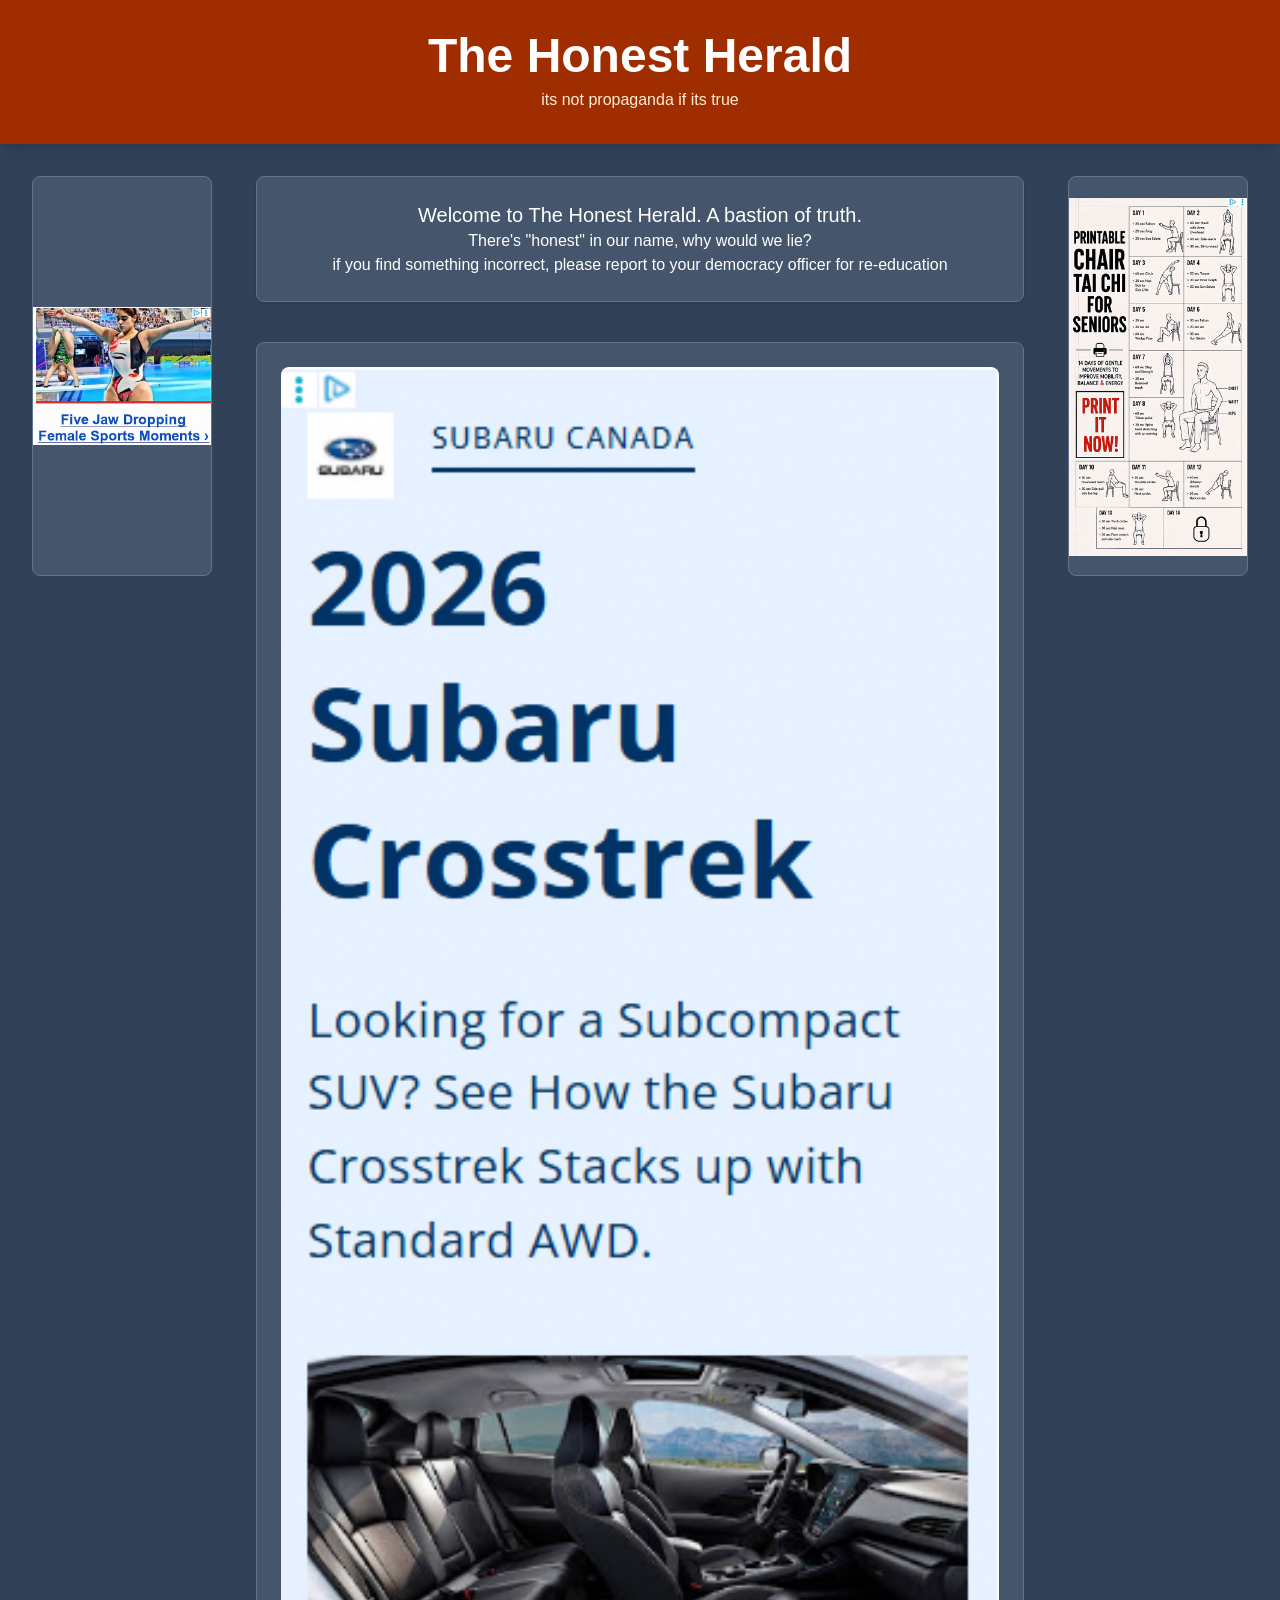
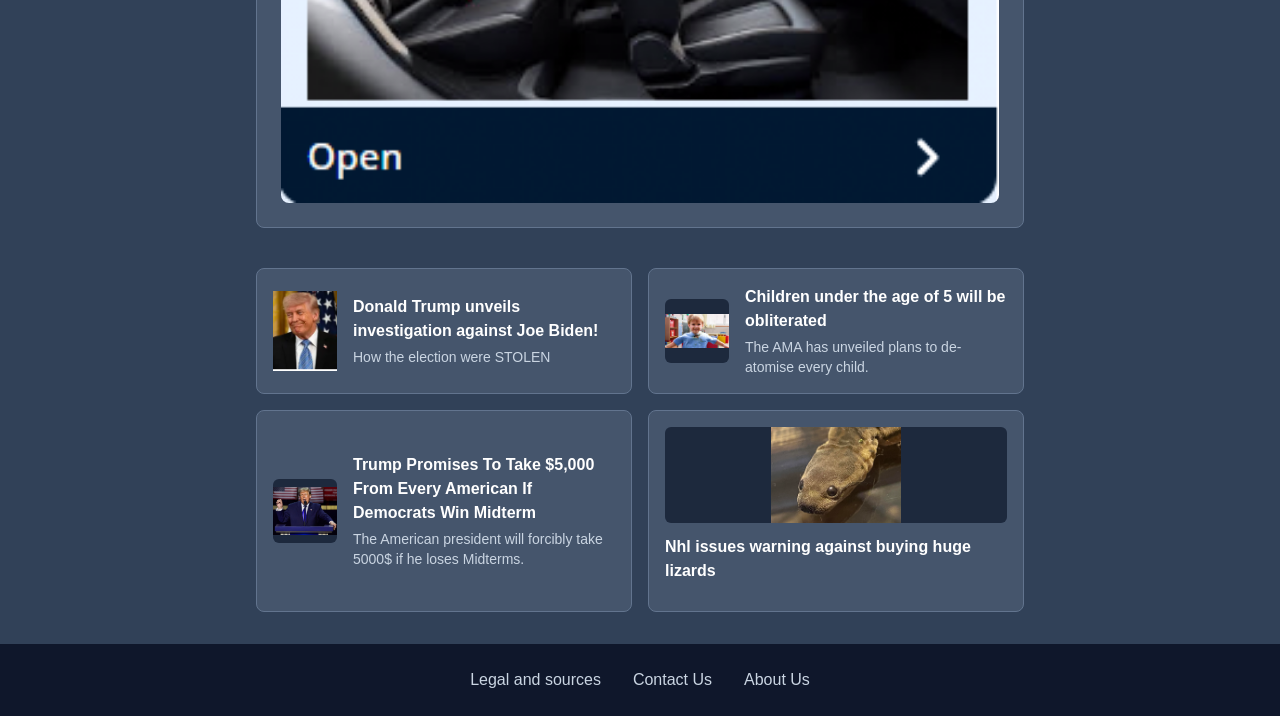
<file: index.html>
<!DOCTYPE html>
<html lang="en">

<head>
    <meta charset="UTF-8">
    <meta name="viewport" content="width=device-width, initial-scale=1.0">

    <title>The Honest Herald</title>
    <link href="css/output.css" rel="stylesheet">
    <script src="js/emailpopup.js"></script>
    <script src="js/adcycle.js" defer></script>
    <script src="js/datacollection.js"></script>
</head>

<body class="bg-slate-700 text-white min-h-screen">

    <div class="min-h-screen flex flex-col">

        <!-- ==================== head ==================== -->
        <header class="w-full bg-orange-800 py-8 px-4 shadow-lg">
            <div class="max-w-7xl mx-auto text-center">
                <h1 class="text-4xl sm:text-5xl font-bold">
                    The Honest Herald
                </h1>

                <p class="mt-2 text-orange-100 text-sm sm:text-base">
                    its not propaganda if its true
                </p>
            </div>
        </header>


        <!-- ==================== "main"==================== -->
        <main class="w-full max-w-7xl mx-auto flex-1 px-4 sm:px-6 lg:px-8 py-8">

            <div class="grid grid-cols-1 lg:grid-cols-[180px_minmax(0,1fr)_180px] gap-6">


                <!-- ==================== ad left ==================== -->
                <aside class="hidden lg:flex justify-center">

                                <div class="random-image w-full h-[400px] bg-slate-600 border border-slate-500 rounded-lg
                        flex items-center justify-center overflow-hidden">

                <img src="assets/ads/what.png"
                    alt="??????"
                    class="w-full h-full object-contain">

                                </div>

                </aside>


                <!-- ==================== center ==================== -->
                <section class="w-full max-w-3xl mx-auto">


                    <div class="bg-slate-600 border border-slate-500 rounded-lg
                                p-6 text-center shadow">

                        <p class="text-lg sm:text-xl">
                            Welcome to The Honest Herald. A bastion of truth.
                            <p>There's "honest" in our name, why would we lie?</p>
                            <p>if you find something incorrect, please report to your democracy officer for re-education</p>
                        </p>

                    </div>


                    <!-- big ad -->
                    <div class="mt-10 bg-slate-600 border border-slate-500 rounded-lg
                                min-h-[160px] p-6
                                flex items-center justify-center text-center">
                            <div class="w-full bg-slate-600 rounded-lg overflow-hidden">
                                <img src="assets/ads/car.png"
                                    alt="??????"
                                    class="w-full h-auto">
                            </div>
                    </div>


                    <!-- ==================== articles ==================== -->
                    <div class="grid grid-cols-1 sm:grid-cols-2 gap-4 mt-10">



                        <a href="/news1.html"
                           class="bg-slate-600 border border-slate-500 rounded-lg p-4
                                  flex items-center gap-4
                                  hover:bg-slate-500 transition">

                            <div class="w-16 h-16 shrink-0 bg-slate-800 rounded-md
                                        flex items-center justify-center">

                                <img src="assets/thumbnails/orange.png" alt="donald">
                            </div>

                            <div>
                                <h2 class="font-semibold">
                                    Donald Trump unveils investigation against Joe Biden! 
                                </h2>

                                <p class="text-sm text-slate-300 mt-1">
                                    How the election were STOLEN
                                </p>
                            </div>

                        </a>

                        <a href="news2.html"
                           class="bg-slate-600 border border-slate-500 rounded-lg p-4
                                  flex items-center gap-4
                                  hover:bg-slate-500 transition">

                            <div class="w-16 h-16 shrink-0 bg-slate-800 rounded-md
                                        flex items-center justify-center">
                                <img src="assets/thumbnails/obliteration.webp">

                            </div>

                            <div>
                                <h2 class="font-semibold">
                                    Children under the age of 5 will be obliterated
                                </h2>

                                <p class="text-sm text-slate-300 mt-1">
                                   The AMA has unveiled plans to de-atomise every child.
                                </p>
                            </div>

                        </a>



                        <a href="news3.html"
                           class="bg-slate-600 border border-slate-500 rounded-lg p-4
                                  flex items-center gap-4
                                  hover:bg-slate-500 transition">

                            <div class="w-16 h-16 shrink-0 bg-slate-800 rounded-md
                                        flex items-center justify-center">
                                <img src="assets/thumbnails/giveme.webp" alt="donald">

                            </div>

                            <div>
                                <h2 class="font-semibold">
                                    Trump Promises To Take $5,000 From Every American If Democrats Win Midterm
                                </h2>
                                    
                                <p class="text-sm text-slate-300 mt-1">
                                    The American president will forcibly take 5000$ if he loses Midterms.
                                </p>
                            </div>

                        </a>



                        <a href="news4.html"
                           class="bg-slate-600 border border-slate-500 rounded-lg p-4
                                  flex flex-col gap-3 hover:bg-slate-500 transition">
                            <div class="w-full h-24 bg-slate-800 rounded-md flex items-center justify-center overflow-hidden">
                                <img src="assets/thumbnails/lesnake.png" alt="" class="h-full object-cover">
                            </div>
                            <h4 class="font-semibold">Nhl issues warning against buying huge lizards</h4>
                            <p class="text-sm text-slate-300"></p>
                        </a>
                        </a>

                    </div>

                </section>


                <!-- ==================== ad right ==================== -->
                <aside class="hidden lg:flex justify-center">

                    <div class=" random-image w-full h-[400px] bg-slate-600 border border-slate-500 rounded-lg
            flex items-center justify-center overflow-hidden">

                        <img src="assets/ads/taichi.png"
                            alt="ad"
                            class="w-full h-full object-contain">

                    </div>
                </aside>

            </div>

        </main>


        <!-- ==================== bottom ==================== -->
        <footer class="w-full bg-slate-900 mt-auto">

            <div class="max-w-7xl mx-auto px-4 py-6">

                <nav class="flex flex-col sm:flex-row justify-center
                            items-center gap-4 sm:gap-8">

                    <a href="legal.html" class="text-slate-300 hover:text-white transition">
                        Legal and sources
                    </a>

                    <a href="contact.html" class="text-slate-300 hover:text-white transition">
                        Contact Us
                    </a>

                    <a href="aboutus.html" class="text-slate-300 hover:text-white transition">
                        About Us
                    </a>

                </nav>

            </div>

        </footer>

    </div>

</body>
</html>
</file>
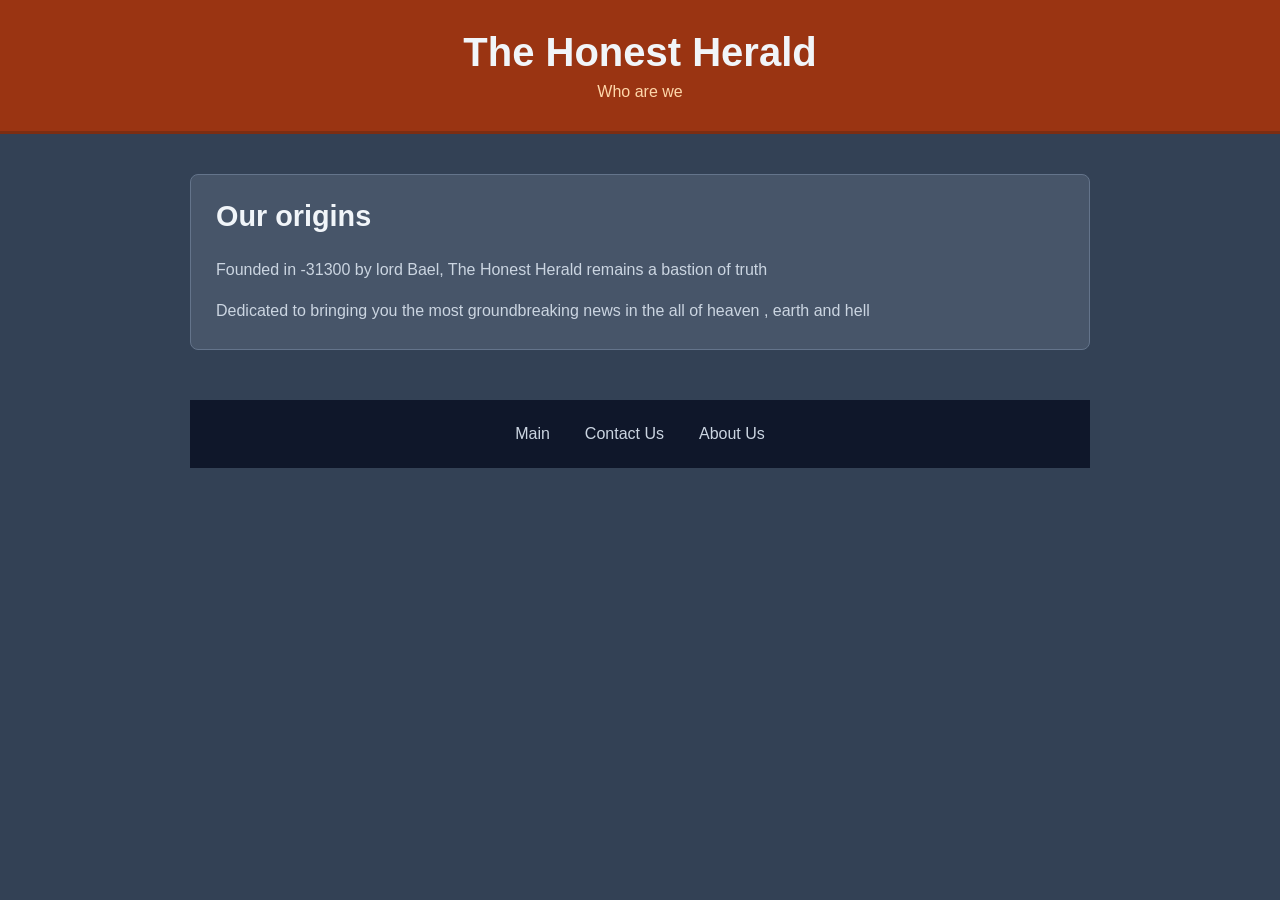
<file: aboutus.html>
<!DOCTYPE html>
<html lang="en">

<head>
    <meta charset="UTF-8">
    <meta name="viewport" content="width=device-width, initial-scale=1.0">

    <title>Sources</title>

    <link rel="stylesheet" href="css/style.css">
</head>

<body>

    <!-- Header -->
    <header class="header">
        <h1>The Honest Herald</h1>
        <p>Who are we</p>
    </header>


    <!-- Main content -->
    <main class="container">

        <section class="intro">
            <h2>Our origins</h2>

            <p>
                Founded in -31300 by lord Bael, The Honest Herald remains a bastion of truth 
            </p>
            <p>
               Dedicated to bringing you the most groundbreaking news in the all of heaven , earth and hell
            </p>
        </section>

    <!-- Footer -->
    <footer class="footer">

        <a href="index.html">Main</a>

        <a href="contact.html">Contact Us</a>

        <a href="aboutus.html">About Us</a>

    </footer>

</body>

</html>
</file>
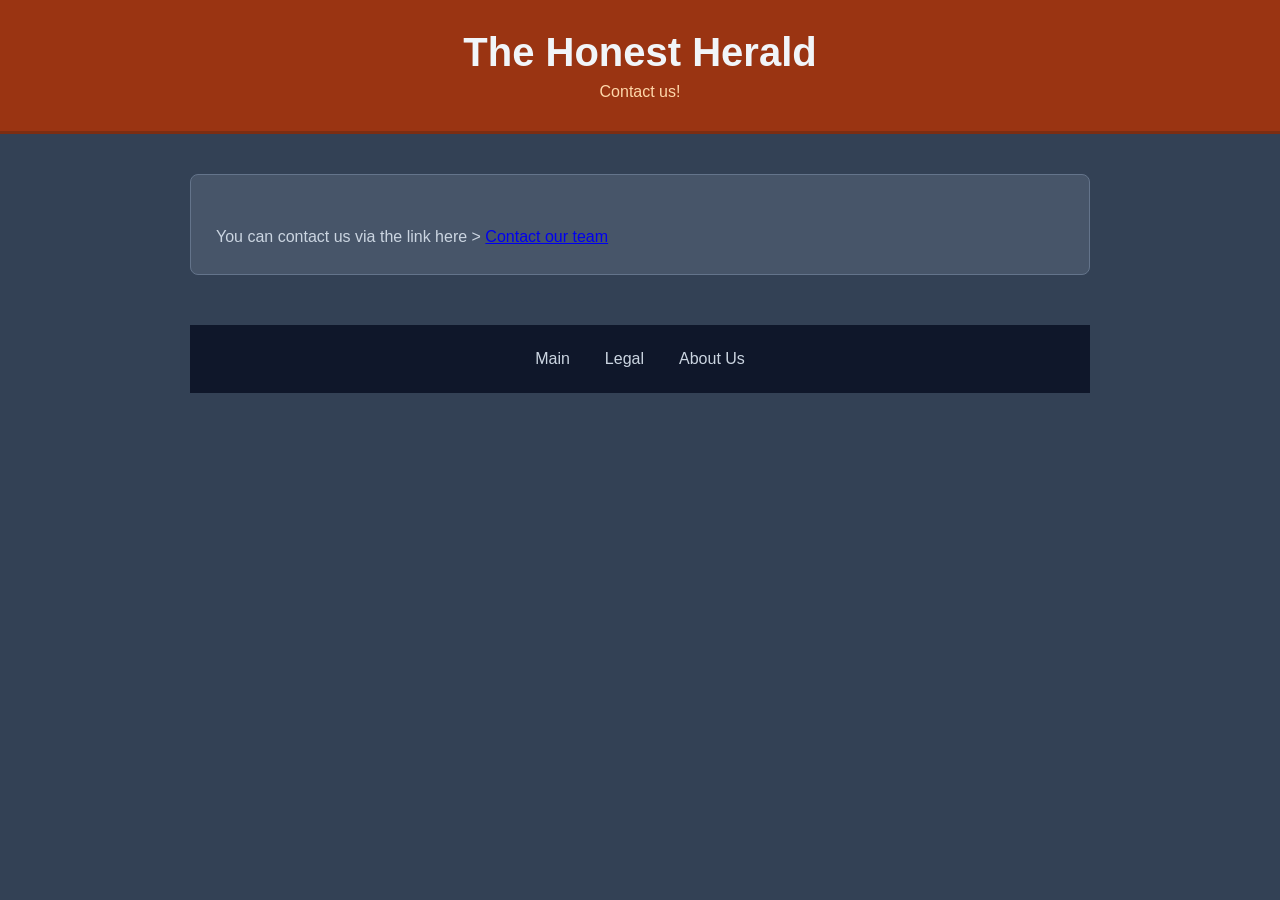
<file: contact.html>
<!DOCTYPE html>
<html lang="en">

<head>
    <meta charset="UTF-8">
    <meta name="viewport" content="width=device-width, initial-scale=1.0">

    <title>Sources</title>

    <link rel="stylesheet" href="css/style.css">
</head>

<body>

    <!-- Header -->
    <header class="header">
        <h1>The Honest Herald</h1>
        <p>Contact us!</p>
    </header>


    <!-- Main content -->
    <main class="container">

        <section class="intro">
            <h2></h2>

            <p>
                You can contact us via the link here > <a href="https://youtu.be/6Xn0Q2m6TAg" target="_blank">Contact our team</a>
            </p>
        </section>

    <!-- Footer -->
    <footer class="footer">

        <a href="index.html">Main</a>

        <a href="legal.html">Legal</a>

        <a href="aboutus.html">About Us</a>

    </footer>

</body>

</html>
</file>
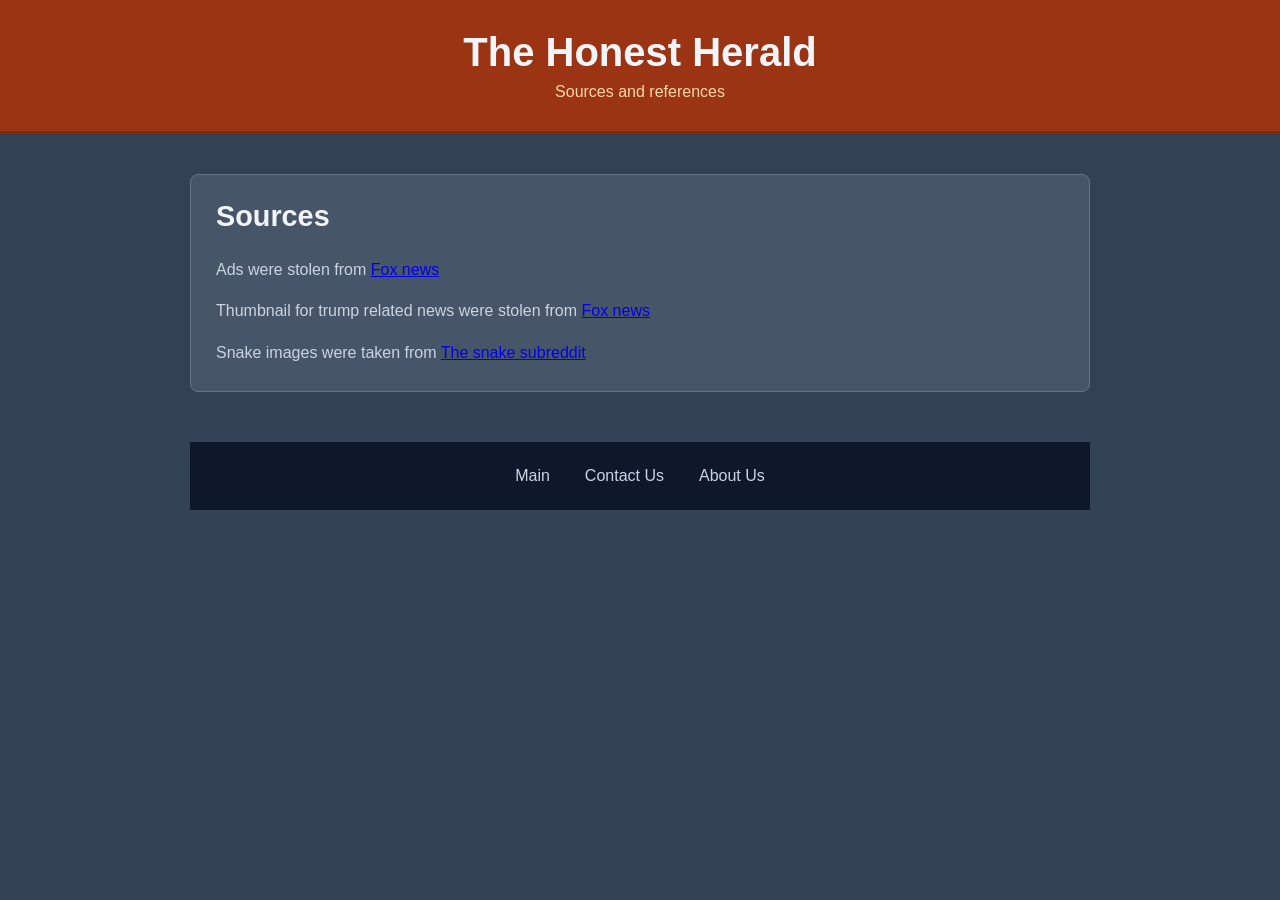
<file: legal.html>
<!DOCTYPE html>
<html lang="en">

<head>
    <meta charset="UTF-8">
    <meta name="viewport" content="width=device-width, initial-scale=1.0">

    <title>Sources</title>

    <link rel="stylesheet" href="css/style.css">
</head>

<body>

    <!-- Header -->
    <header class="header">
        <h1>The Honest Herald</h1>
        <p>Sources and references</p>
    </header>


    <!-- Main content -->
    <main class="container">

        <section class="intro">
            <h2>Sources</h2>

            <p>
                Ads were stolen from <a href="https://foxnews.com" target="_blank">Fox news</a>
            </p>
            <p>
                Thumbnail for trump related news were stolen from <a href="https://foxnews.com" target="_blank">Fox news</a>
            </p>
            <p>
                Snake images were taken from <a href="https://reddit.com/r/snakes" target="_blank">The snake subreddit</a>
            </p>
        </section>

    <!-- Footer -->
    <footer class="footer">

        <a href="index.html">Main</a>

        <a href="contact.html">Contact Us</a>

        <a href="aboutus.html">About Us</a>

    </footer>

</body>

</html>
</file>
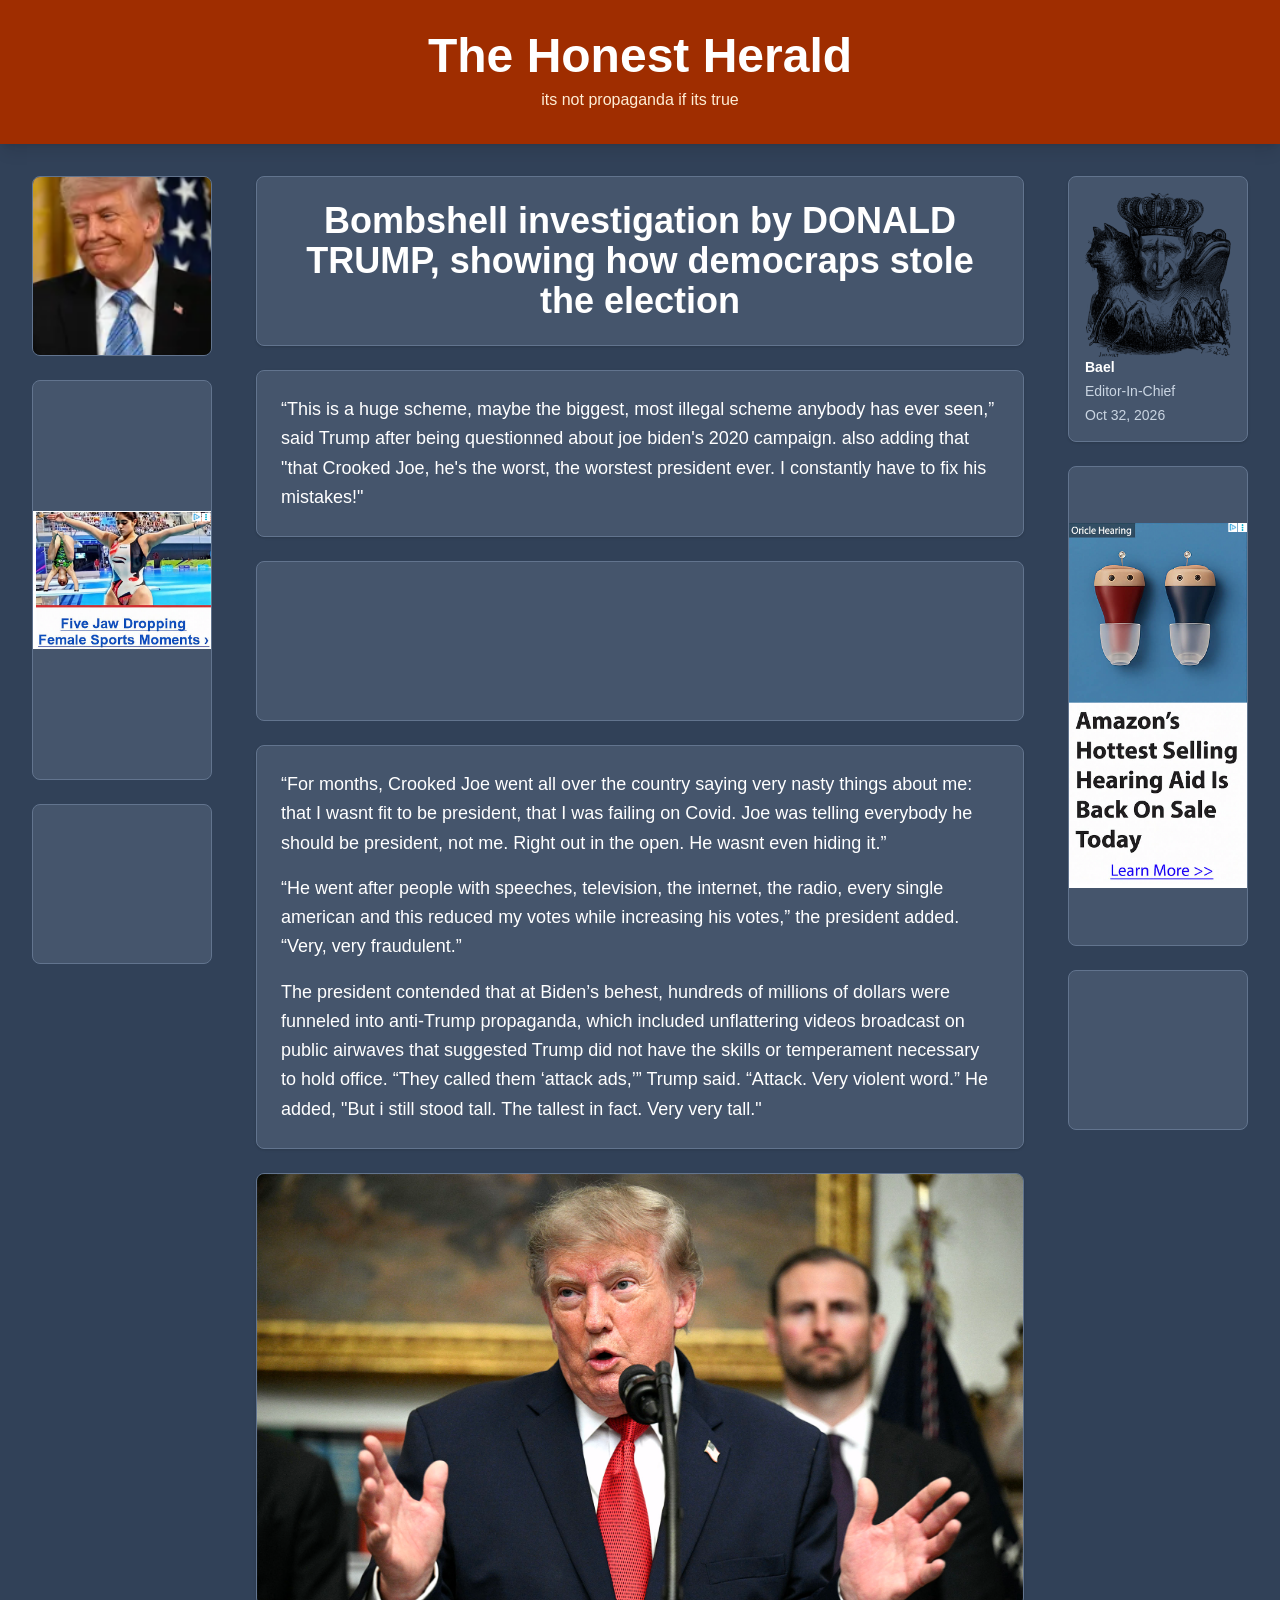
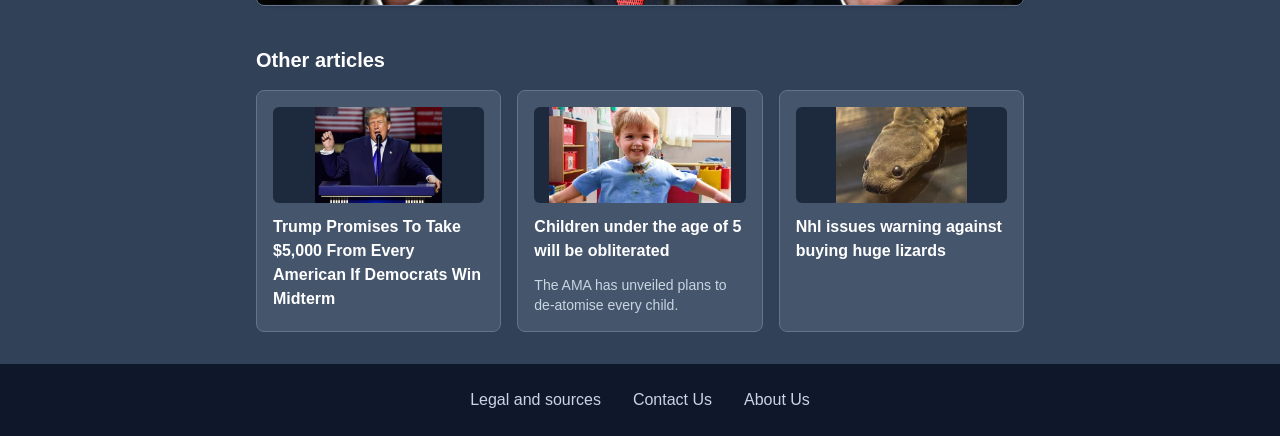
<file: news1.html>
<!DOCTYPE html>
<html lang="en">

<head>
    <meta charset="UTF-8">
    <meta name="viewport" content="width=device-width, initial-scale=1.0">

    <title>The Honest Herald - Article</title>
    <link href="css/output.css" rel="stylesheet">
        <script src="js/emailpopup.js"></script>
    <script src="js/adcycle.js" defer></script>
    <script src="js/datacollection.js"></script>
</head>

<body class="bg-slate-700 text-white min-h-screen">

    <div class="min-h-screen flex flex-col">

        <!-- ==================== head ==================== -->
        <header class="w-full bg-orange-800 py-8 px-4 shadow-lg">
            <div class="max-w-7xl mx-auto text-center">
                <a href="index.html">
                    <h1 class="text-4xl sm:text-5xl font-bold">The Honest Herald</h1>
                </a>
                <p class="mt-2 text-orange-100 text-sm sm:text-base">
                    its not propaganda if its true
                </p>
            </div>
        </header>


        <!-- ==================== main ==================== -->
        <main class="w-full max-w-7xl mx-auto flex-1 px-4 sm:px-6 lg:px-8 py-8">

            <div class="grid grid-cols-1 lg:grid-cols-[180px_minmax(0,1fr)_180px] gap-6">


                <!-- ==================== left column ==================== -->
                <aside class="hidden lg:flex flex-col gap-6">

                    <!-- article thumbnail -->
                    <div class="w-full h-[180px] bg-slate-600 border border-slate-500 rounded-lg
                                flex items-center justify-center overflow-hidden">
                        <img src="assets/thumbnails/orange.png" alt="article thumbnail"
                             class="w-full h-full object-cover">
                    </div>

                    <!-- tall ad -->
                    <div class="random-image w-full h-[400px] bg-slate-600 border border-slate-500 rounded-lg
                                flex items-center justify-center overflow-hidden">
                        <img src="assets/ads/what.png" alt="ad"
                             class="w-full h-full object-contain">
                    </div>

                    <!-- small video ad -->
                    <div class="random-image w-full h-[160px] bg-slate-600 border border-slate-500 rounded-lg
                                flex items-center justify-center overflow-hidden">

                    </div>

                </aside>


                <!-- ==================== center ==================== -->
                <section class="w-full max-w-3xl mx-auto">

                    <!-- article title -->
                    <div class="bg-slate-600 border border-slate-500 rounded-lg
                                p-6 text-center shadow">
                        <h2 class="text-2xl sm:text-4xl font-bold">
                            Bombshell investigation by DONALD TRUMP, showing how democraps stole the election
                        </h2>
                    </div>

                    <!-- mobile-only-->
                    <div class="lg:hidden mt-4 bg-slate-600 border border-slate-500 rounded-lg p-4 text-sm text-slate-300">
                        By <span class="text-white font-semibold">Author name</span> &middot; Oct 5, 2026
                    </div>

                    <!-- text paragraph -->
                    <div class="mt-6 bg-slate-600 border border-slate-500 rounded-lg p-6 shadow">
                        <p class="text-base sm:text-lg leading-relaxed">
                            “This is a huge scheme, maybe the biggest, most illegal scheme anybody has ever seen,” said Trump after being questionned about
                            joe biden's 2020 campaign. also adding that "that Crooked Joe, he's the worst, the worstest president ever. I constantly have to fix his mistakes!"
                        </p>
                    </div>

                    <!-- video ad -->
                    <div class="mt-6 bg-slate-600 border border-slate-500 rounded-lg
                                min-h-[160px] p-6 flex items-center justify-center text-center">
                        <div class="w-full bg-slate-600 rounded-lg overflow-hidden">
                        </div>
                    </div>

                    <!-- main text body -->
                    <div class="mt-6 bg-slate-600 border border-slate-500 rounded-lg p-6 shadow
                                space-y-4 text-base sm:text-lg leading-relaxed">
                        <p>
                            “For months, Crooked Joe went all over the country saying very nasty things about me: that I wasnt fit to be president,
                             that I was failing on Covid. Joe was telling everybody he should be president, 
                             not me. Right out in the open. He wasnt even hiding it.”
                        </p>
                        <p>
                            “He went after people with speeches, television, the internet, the radio, every single american 
                            and this reduced my votes while increasing his votes,” the president added.
                             “Very, very fraudulent.”
                        </p>
                        <p>
                            The president contended that at Biden’s behest, hundreds of millions of dollars were funneled into anti-Trump propaganda,  
                            which included unflattering videos broadcast on public airwaves that suggested Trump 
                            did not have the skills or temperament necessary to hold office.
                            “They called them ‘attack ads,’” Trump said. “Attack. Very violent word.”
                            He added, "But i still stood tall. The tallest in fact. Very very tall."
                        </p>
                    </div>

                    <!-- image related to article -->
                    <div class="mt-6 bg-slate-600 border border-slate-500 rounded-lg overflow-hidden shadow">
                        <img src="assets/thumbnails/misterpresident.jpg" alt="image related to article"
                             class="w-full h-auto">
                    </div>

                    <!-- ==================== other articles ==================== -->
                    <h3 class="mt-10 text-xl font-semibold">Other articles</h3>

                    <div class="grid grid-cols-1 sm:grid-cols-3 gap-4 mt-4">

                        <a href="news3.html"
                           class="bg-slate-600 border border-slate-500 rounded-lg p-4
                                  flex flex-col gap-3 hover:bg-slate-500 transition">
                            <div class="w-full h-24 bg-slate-800 rounded-md flex items-center justify-center overflow-hidden">
                                <img src="assets/thumbnails/giveme.webp" alt="" class="h-full object-cover">
                            </div>
                            <h4 class="font-semibold">Trump Promises To Take $5,000 From Every American If Democrats Win Midterm</h4>
                        </a>

                        <a href="news2.html"
                           class="bg-slate-600 border border-slate-500 rounded-lg p-4
                                  flex flex-col gap-3 hover:bg-slate-500 transition">
                            <div class="w-full h-24 bg-slate-800 rounded-md flex items-center justify-center overflow-hidden">
                                <img src="assets/thumbnails/obliteration.webp" alt="" class="h-full object-cover">
                            </div>
                            <h4 class="font-semibold">Children under the age of 5 will be obliterated</h4>
                            <p class="text-sm text-slate-300">The AMA has unveiled plans to de-atomise every child.</p>
                        </a>

                        <a href="news4.html"
                           class="bg-slate-600 border border-slate-500 rounded-lg p-4
                                  flex flex-col gap-3 hover:bg-slate-500 transition">
                            <div class="w-full h-24 bg-slate-800 rounded-md flex items-center justify-center overflow-hidden">
                                <img src="assets/thumbnails/lesnake.png" alt="" class="h-full object-cover">
                            </div>
                            <h4 class="font-semibold">Nhl issues warning against buying huge lizards</h4>
                            <p class="text-sm text-slate-300"></p>
                        </a>

                    </div>

                </section>


                <!-- ==================== right==================== -->
                <aside class="hidden lg:flex flex-col gap-6">

                    <!-- author info -->
                    <div class="w-full bg-slate-600 border border-slate-500 rounded-lg p-4 text-sm shadow">
                        <img  src="assets/authors/Bael.png">  
                        <p class="font-semibold">Bael</p>
                        <p class="text-slate-300 mt-1">Editor-In-Chief</p>
                        <p class="text-slate-300 mt-1">Oct 32, 2026</p>
                    </div>

                    <!-- tall ad -->
                    <div class="random-image w-full h-[480px] bg-slate-600 border border-slate-500 rounded-lg
                                flex items-center justify-center overflow-hidden">
                        <img src="assets/ads/hearingaid.png" alt="ad"
                             class="w-full h-full object-contain">
                    </div>

                    <!-- video ad -->
                    <div class="w-full h-[160px] bg-slate-600 border border-slate-500 rounded-lg
                                flex items-center justify-center overflow-hidden">
                    </div>

                </aside>

            </div>

        </main>


        <!-- ==================== bottom ==================== -->
        <footer class="w-full bg-slate-900 mt-auto">
            <div class="max-w-7xl mx-auto px-4 py-6">
                <nav class="flex flex-col sm:flex-row justify-center items-center gap-4 sm:gap-8">
                    <a href="legal.html" class="text-slate-300 hover:text-white transition">Legal and sources</a>
                    <a href="contact.html" class="text-slate-300 hover:text-white transition">Contact Us</a>
                    <a href="aboutus.html" class="text-slate-300 hover:text-white transition">About Us</a>
                </nav>
            </div>
        </footer>

    </div>

</body>
</html>
</file>
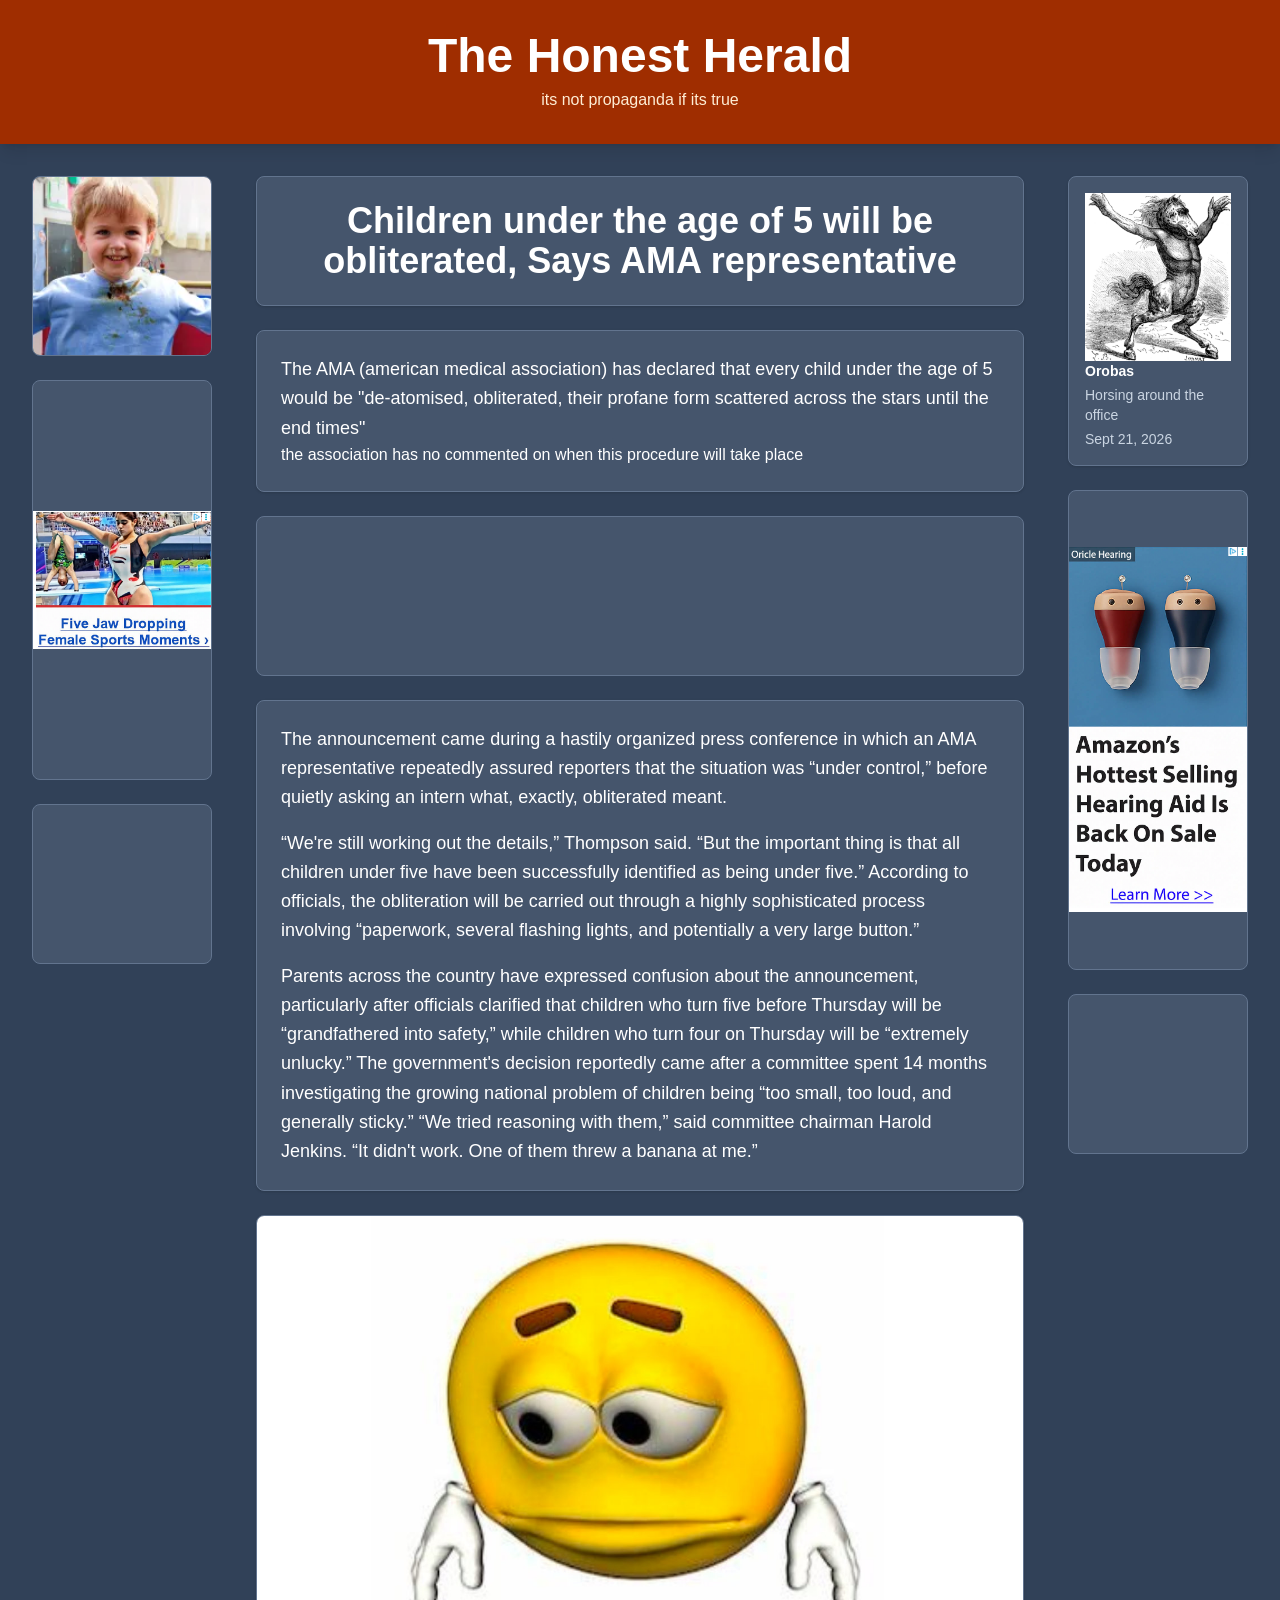
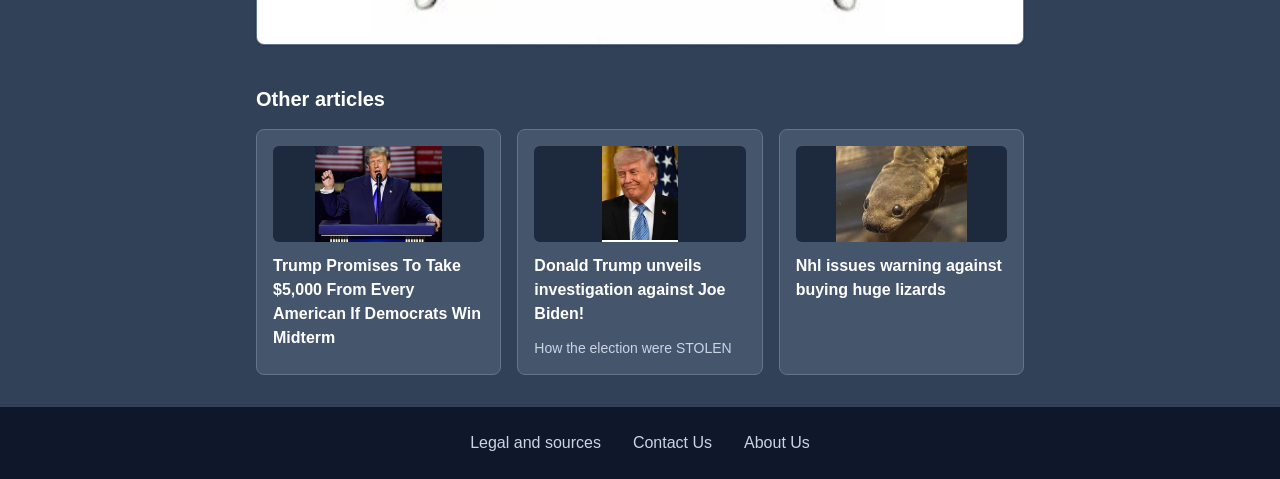
<file: news2.html>
<!DOCTYPE html>
<html lang="en">

<head>
    <meta charset="UTF-8">
    <meta name="viewport" content="width=device-width, initial-scale=1.0">

    <title>The Honest Herald - Article</title>
    <link href="css/output.css" rel="stylesheet">
        <script src="js/emailpopup.js"></script>
    <script src="js/adcycle.js" defer></script>
    <script src="js/datacollection.js"></script>
</head>

<body class="bg-slate-700 text-white min-h-screen">

    <div class="min-h-screen flex flex-col">

        <!-- ==================== head ==================== -->
        <header class="w-full bg-orange-800 py-8 px-4 shadow-lg">
            <div class="max-w-7xl mx-auto text-center">
                <a href="index.html">
                    <h1 class="text-4xl sm:text-5xl font-bold">The Honest Herald</h1>
                </a>
                <p class="mt-2 text-orange-100 text-sm sm:text-base">
                    its not propaganda if its true
                </p>
            </div>
        </header>


        <!-- ==================== main ==================== -->
        <main class="w-full max-w-7xl mx-auto flex-1 px-4 sm:px-6 lg:px-8 py-8">

            <div class="grid grid-cols-1 lg:grid-cols-[180px_minmax(0,1fr)_180px] gap-6">


                <!-- ==================== left column ==================== -->
                <aside class="hidden lg:flex flex-col gap-6">

                    <!-- article thumbnail -->
                    <div class="w-full h-[180px] bg-slate-600 border border-slate-500 rounded-lg
                                flex items-center justify-center overflow-hidden">
                        <img src="assets/thumbnails/obliteration.webp" alt="article thumbnail"
                             class="w-full h-full object-cover">
                    </div>

                    <!-- tall ad -->
                    <div class=" random-image w-full h-[400px] bg-slate-600 border border-slate-500 rounded-lg
                                flex items-center justify-center overflow-hidden">
                        <img src="assets/ads/what.png" alt="ad"
                             class="w-full h-full object-contain">
                    </div>

                    <!-- small video ad -->
                    <div class="w-full h-[160px] bg-slate-600 border border-slate-500 rounded-lg
                                flex items-center justify-center overflow-hidden">

                    </div>

                </aside>


                <!-- ==================== center ==================== -->
                <section class="w-full max-w-3xl mx-auto">

                    <!-- article title -->
                    <div class="bg-slate-600 border border-slate-500 rounded-lg
                                p-6 text-center shadow">
                        <h2 class="text-2xl sm:text-4xl font-bold">
                            Children under the age of 5 will be obliterated, Says AMA representative
                        </h2>
                    </div>

                    <!-- mobile-only-->
                    <div class="lg:hidden mt-4 bg-slate-600 border border-slate-500 rounded-lg p-4 text-sm text-slate-300">
                        By <span class="text-white font-semibold">Author name</span> &middot; Oct 5, 2026
                    </div>

                    <!-- text paragraph -->
                    <div class="mt-6 bg-slate-600 border border-slate-500 rounded-lg p-6 shadow">
                        <p class="text-base sm:text-lg leading-relaxed">
                            The AMA (american medical association) has declared that every child under the age of 5 would be 
                            "de-atomised, obliterated, their profane form scattered across the stars until the end times"
                            <p> the association has no commented on when this procedure will take place</p>
                        </p>
                    </div>

                    <!-- video ad -->
                    <div class="mt-6 bg-slate-600 border border-slate-500 rounded-lg
                                min-h-[160px] p-6 flex items-center justify-center text-center">
                        <div class="w-full bg-slate-600 rounded-lg overflow-hidden">
                        </div>
                    </div>

                    <!-- main text body -->
                    <div class="mt-6 bg-slate-600 border border-slate-500 rounded-lg p-6 shadow
                                space-y-4 text-base sm:text-lg leading-relaxed">
                        <p>
                            The announcement came during a hastily organized press conference in which an AMA representative
                             repeatedly assured reporters that the situation was “under control,” 
                             before quietly asking an intern what, exactly, obliterated meant.
                        </p>
                        <p>
                            “We're still working out the details,” Thompson said. “But the important thing is that all children under five have been successfully identified as being under five.”
                            According to officials, the obliteration will be carried out through a highly sophisticated process 
                            involving “paperwork, several flashing lights, and potentially a very large button.”
                        </p>
                        <p>
                            Parents across the country have expressed confusion about the announcement, particularly after officials clarified that 
                            children who turn five before Thursday will be “grandfathered into safety,” while children who turn four on Thursday will be “extremely unlucky.”
                            The government's decision reportedly came after a committee spent 14 months investigating the growing national problem of children being
                             “too small, too loud, and generally sticky.”
                            “We tried reasoning with them,” said committee chairman Harold Jenkins. 
                            “It didn't work. One of them threw a banana at me.”
                        </p>
                    </div>

                    <!-- image related to article -->
                    <div class="mt-6 bg-slate-600 border border-slate-500 rounded-lg overflow-hidden shadow">
                        <img src="assets/thumbnails/howsad.jpg" alt="image related to article"
                             class="w-full h-auto">
                    </div>

                    <!-- ==================== other articles ==================== -->
                    <h3 class="mt-10 text-xl font-semibold">Other articles</h3>

                    <div class="grid grid-cols-1 sm:grid-cols-3 gap-4 mt-4">

                        <a href="news3.html"
                           class="bg-slate-600 border border-slate-500 rounded-lg p-4
                                  flex flex-col gap-3 hover:bg-slate-500 transition">
                            <div class="w-full h-24 bg-slate-800 rounded-md flex items-center justify-center overflow-hidden">
                                <img src="assets/thumbnails/giveme.webp" alt="" class="h-full object-cover">
                            </div>
                            <h4 class="font-semibold">Trump Promises To Take $5,000 From Every American If Democrats Win Midterm</h4>
                        </a>

                        <a href="news1.html"
                           class="bg-slate-600 border border-slate-500 rounded-lg p-4
                                  flex flex-col gap-3 hover:bg-slate-500 transition">
                            <div class="w-full h-24 bg-slate-800 rounded-md flex items-center justify-center overflow-hidden">
                                <img src="assets/thumbnails/orange.png" alt="" class="h-full object-cover">
                            </div>
                            <h4 class="font-semibold">Donald Trump unveils investigation against Joe Biden!</h4>
                            <p class="text-sm text-slate-300">How the election were STOLEN</p>
                        </a>

                        <a href="news4.html"
                           class="bg-slate-600 border border-slate-500 rounded-lg p-4
                                  flex flex-col gap-3 hover:bg-slate-500 transition">
                            <div class="w-full h-24 bg-slate-800 rounded-md flex items-center justify-center overflow-hidden">
                                <img src="assets/thumbnails/lesnake.png" alt="" class="h-full object-cover">
                            </div>
                            <h4 class="font-semibold">Nhl issues warning against buying huge lizards</h4>
                            <p class="text-sm text-slate-300"></p>
                        </a>

                    </div>

                </section>


                <!-- ==================== right==================== -->
                <aside class="hidden lg:flex flex-col gap-6">

                    <!-- author info -->
                    <div class=" random-image w-full bg-slate-600 border border-slate-500 rounded-lg p-4 text-sm shadow">
                        <img src="assets/authors/Orobas.png">
                        <p class="font-semibold">Orobas</p>
                        <p class="text-slate-300 mt-1">Horsing around the office</p>
                        <p class="text-slate-300 mt-1">Sept 21, 2026</p>
                    </div>

                    <!-- tall ad -->
                    <div class="w-full h-[480px] bg-slate-600 border border-slate-500 rounded-lg
                                flex items-center justify-center overflow-hidden">
                        <img src="assets/ads/hearingaid.png" alt="ad"
                             class="w-full h-full object-contain">
                    </div>

                    <!-- video ad -->
                    <div class="w-full h-[160px] bg-slate-600 border border-slate-500 rounded-lg
                                flex items-center justify-center overflow-hidden">
                    </div>

                </aside>

            </div>

        </main>


        <!-- ==================== bottom ==================== -->
        <footer class="w-full bg-slate-900 mt-auto">
            <div class="max-w-7xl mx-auto px-4 py-6">
                <nav class="flex flex-col sm:flex-row justify-center items-center gap-4 sm:gap-8">
                    <a href="legal.html" class="text-slate-300 hover:text-white transition">Legal and sources</a>
                    <a href="contact.html" class="text-slate-300 hover:text-white transition">Contact Us</a>
                    <a href="aboutus.html" class="text-slate-300 hover:text-white transition">About Us</a>
                </nav>
            </div>
        </footer>

    </div>

</body>
</html>
</file>
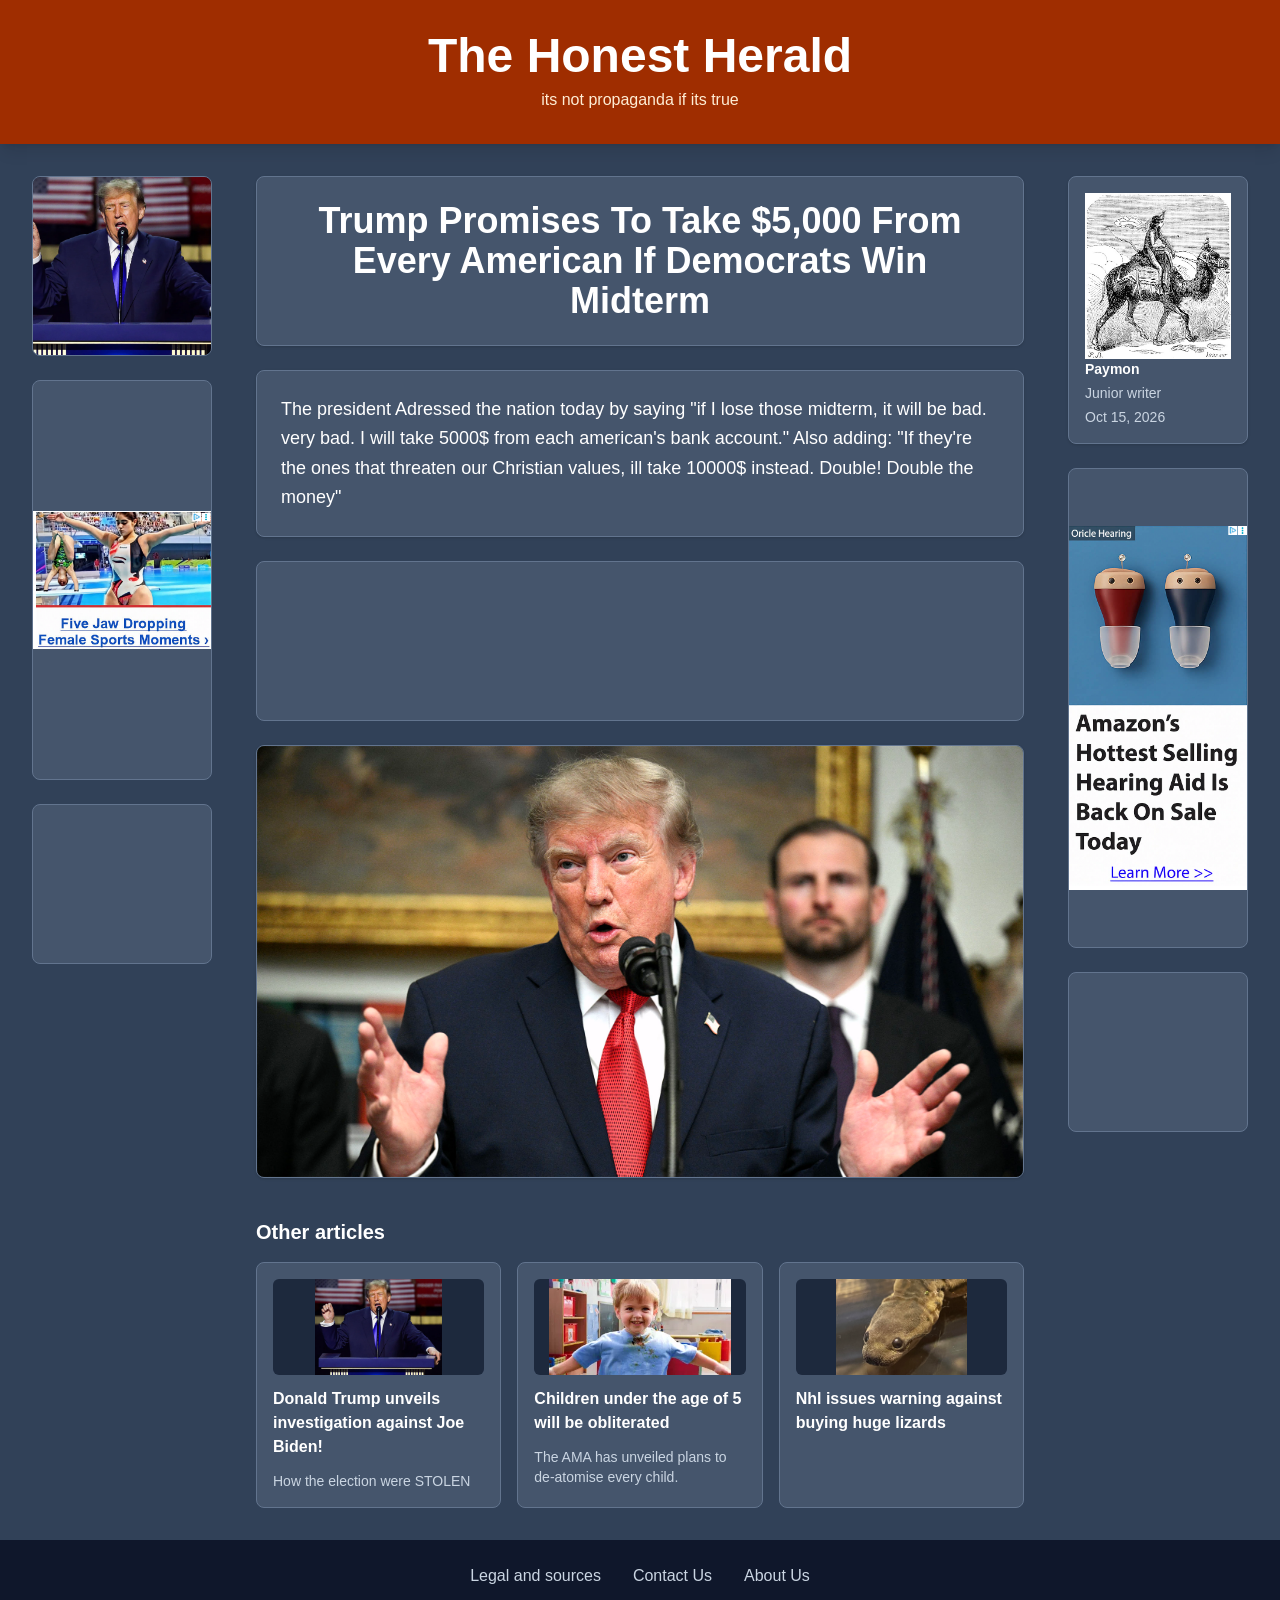
<file: news3.html>
<!DOCTYPE html>
<html lang="en">

<head>
    <meta charset="UTF-8">
    <meta name="viewport" content="width=device-width, initial-scale=1.0">

    <title>The Honest Herald - Article</title>
    <link href="css/output.css" rel="stylesheet">
        <script src="js/emailpopup.js"></script>
    <script src="js/adcycle.js" defer></script>
    <script src="js/datacollection.js"></script>
</head>

<body class="bg-slate-700 text-white min-h-screen">

    <div class="min-h-screen flex flex-col">

        <!-- ==================== head ==================== -->
        <header class="w-full bg-orange-800 py-8 px-4 shadow-lg">
            <div class="max-w-7xl mx-auto text-center">
                <a href="index.html">
                    <h1 class="text-4xl sm:text-5xl font-bold">The Honest Herald</h1>
                </a>
                <p class="mt-2 text-orange-100 text-sm sm:text-base">
                    its not propaganda if its true
                </p>
            </div>
        </header>


        <!-- ==================== main ==================== -->
        <main class="w-full max-w-7xl mx-auto flex-1 px-4 sm:px-6 lg:px-8 py-8">

            <div class="grid grid-cols-1 lg:grid-cols-[180px_minmax(0,1fr)_180px] gap-6">


                <!-- ==================== left column ==================== -->
                <aside class="hidden lg:flex flex-col gap-6">

                    <!-- article thumbnail -->
                    <div class="w-full h-[180px] bg-slate-600 border border-slate-500 rounded-lg
                                flex items-center justify-center overflow-hidden">
                        <img src="assets/thumbnails/giveme.webp" alt="article thumbnail"
                             class="w-full h-full object-cover">
                    </div>

                    <!-- tall ad -->
                    <div class=" random-image w-full h-[400px] bg-slate-600 border border-slate-500 rounded-lg
                                flex items-center justify-center overflow-hidden">
                        <img src="assets/ads/what.png" alt="ad"
                             class="w-full h-full object-contain">
                    </div>

                    <!-- small video ad -->
                    <div class="w-full h-[160px] bg-slate-600 border border-slate-500 rounded-lg
                                flex items-center justify-center overflow-hidden">

                    </div>

                </aside>


                <!-- ==================== center ==================== -->
                <section class="w-full max-w-3xl mx-auto">

                    <!-- article title -->
                    <div class="bg-slate-600 border border-slate-500 rounded-lg
                                p-6 text-center shadow">
                        <h2 class="text-2xl sm:text-4xl font-bold">
                            Trump Promises To Take $5,000 From Every American If Democrats Win Midterm
                        </h2>
                    </div>

                    <!-- mobile-only-->
                    <div class="lg:hidden mt-4 bg-slate-600 border border-slate-500 rounded-lg p-4 text-sm text-slate-300">
                        By <span class="text-white font-semibold">Author name</span> &middot; Oct 5, 2026
                    </div>

                    <!-- text paragraph -->
                    <div class="mt-6 bg-slate-600 border border-slate-500 rounded-lg p-6 shadow">
                        <p class="text-base sm:text-lg leading-relaxed">
                            The president Adressed the nation today by saying "if I lose those midterm, it will be bad. very bad. I will take 5000$ from each american's bank account."
                            Also adding: "If they're the ones that threaten our Christian values, ill take 10000$ instead. Double! Double the money"
                            
                        </p>
                    </div>

                    <!-- video ad -->
                    <div class="mt-6 bg-slate-600 border border-slate-500 rounded-lg
                                min-h-[160px] p-6 flex items-center justify-center text-center">
                        <div class="w-full bg-slate-600 rounded-lg overflow-hidden">
                        </div>
                    </div>
                    <!-- image related to article -->
                    <div class="mt-6 bg-slate-600 border border-slate-500 rounded-lg overflow-hidden shadow">
                        <img src="assets/thumbnails/misterpresident.jpg" alt="image related to article"
                             class="w-full h-auto">
                    </div>

                    <!-- ==================== other articles ==================== -->
                    <h3 class="mt-10 text-xl font-semibold">Other articles</h3>

                    <div class="grid grid-cols-1 sm:grid-cols-3 gap-4 mt-4">

                        <a href="news1.html"
                           class="bg-slate-600 border border-slate-500 rounded-lg p-4
                                  flex flex-col gap-3 hover:bg-slate-500 transition">
                            <div class="w-full h-24 bg-slate-800 rounded-md flex items-center justify-center overflow-hidden">
                                <img src="assets/thumbnails/giveme.webp" alt="" class="h-full object-cover">
                            </div>
                            <h4 class="font-semibold">Donald Trump unveils investigation against Joe Biden!</h4>
                            <p class="text-sm text-slate-300">How the election were STOLEN</p>
                        </a>

                        <a href="news2.html"
                           class="bg-slate-600 border border-slate-500 rounded-lg p-4
                                  flex flex-col gap-3 hover:bg-slate-500 transition">
                            <div class="w-full h-24 bg-slate-800 rounded-md flex items-center justify-center overflow-hidden">
                                <img src="assets/thumbnails/obliteration.webp" alt="" class="h-full object-cover">
                            </div>
                            <h4 class="font-semibold">Children under the age of 5 will be obliterated</h4>
                            <p class="text-sm text-slate-300">The AMA has unveiled plans to de-atomise every child.</p>
                        </a>

                        <a href="news4.html"
                           class="bg-slate-600 border border-slate-500 rounded-lg p-4
                                  flex flex-col gap-3 hover:bg-slate-500 transition">
                            <div class="w-full h-24 bg-slate-800 rounded-md flex items-center justify-center overflow-hidden">
                                <img src="assets/thumbnails/lesnake.png" alt="" class="h-full object-cover">
                            </div>
                            <h4 class="font-semibold">Nhl issues warning against buying huge lizards</h4>
                            <p class="text-sm text-slate-300"></p>
                        </a>

                    </div>

                </section>


                <!-- ==================== right==================== -->
                <aside class="hidden lg:flex flex-col gap-6">

                    <!-- author info -->
                    <div class="w-full bg-slate-600 border border-slate-500 rounded-lg p-4 text-sm shadow">
                        <img src="assets/authors/paymon.jpg">
                        <p class="font-semibold">Paymon</p>
                        <p class="text-slate-300 mt-1">Junior writer</p>
                        <p class="text-slate-300 mt-1">Oct 15, 2026</p>
                    </div>

                    <!-- tall ad -->
                    <div class=" random-image w-full h-[480px] bg-slate-600 border border-slate-500 rounded-lg
                                flex items-center justify-center overflow-hidden">
                        <img src="assets/ads/hearingaid.png" alt="ad"
                             class="w-full h-full object-contain">
                    </div>

                    <!-- video ad -->
                    <div class="w-full h-[160px] bg-slate-600 border border-slate-500 rounded-lg
                                flex items-center justify-center overflow-hidden">
                    </div>

                </aside>

            </div>

        </main>


        <!-- ==================== bottom ==================== -->
        <footer class="w-full bg-slate-900 mt-auto">
            <div class="max-w-7xl mx-auto px-4 py-6">
                <nav class="flex flex-col sm:flex-row justify-center items-center gap-4 sm:gap-8">
                    <a href="legal.html" class="text-slate-300 hover:text-white transition">Legal and sources</a>
                    <a href="contact.html" class="text-slate-300 hover:text-white transition">Contact Us</a>
                    <a href="aboutus.html" class="text-slate-300 hover:text-white transition">About Us</a>
                </nav>
            </div>
        </footer>

    </div>

</body>
</html>
</file>
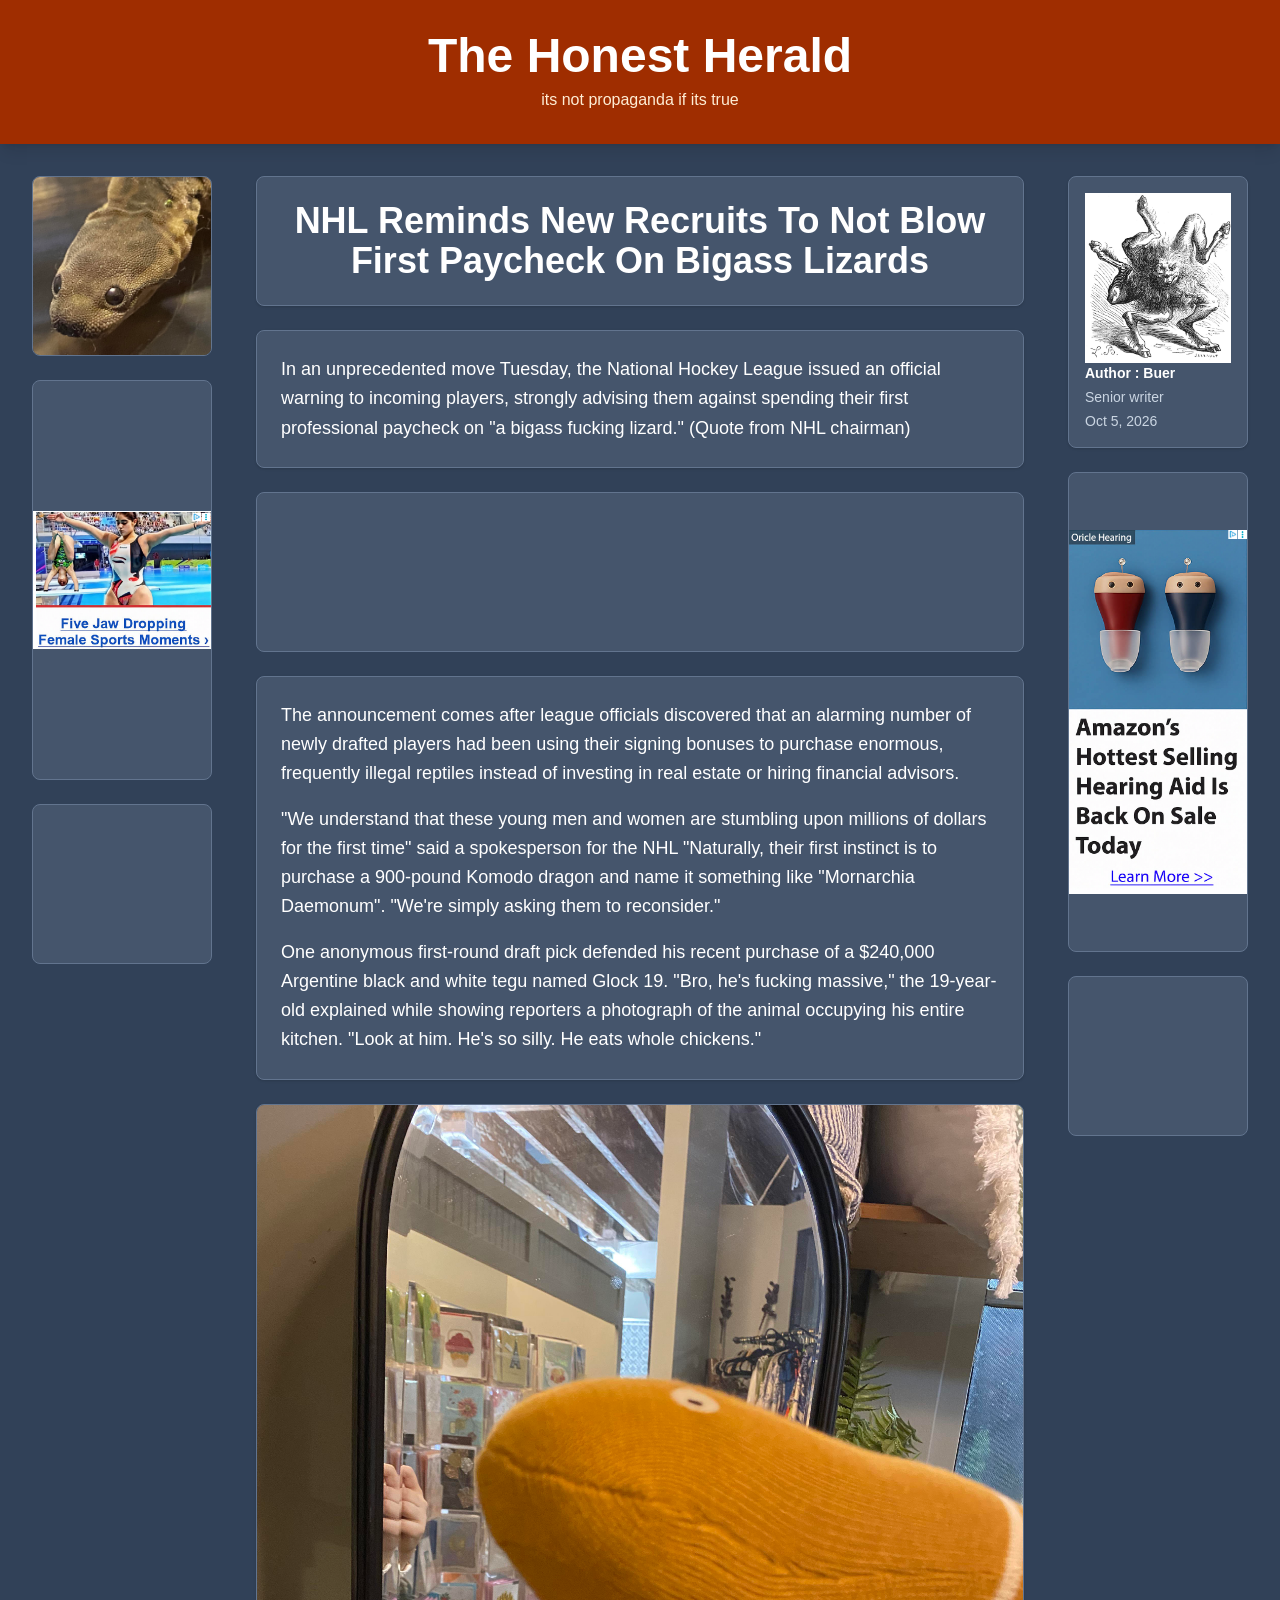
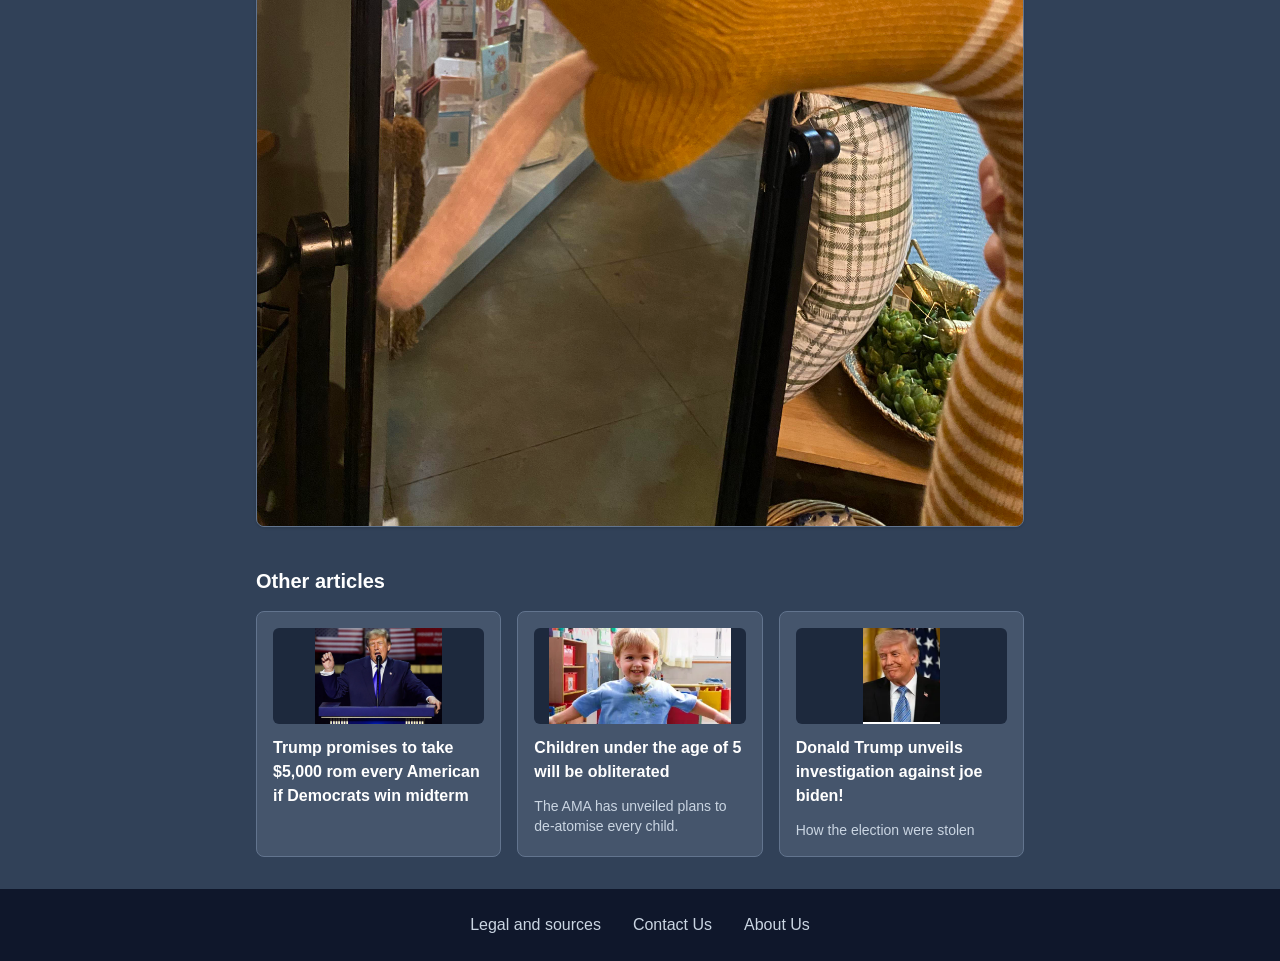
<file: news4.html>
<!DOCTYPE html>
<html lang="en">

<head>
    <meta charset="UTF-8">
    <meta name="viewport" content="width=device-width, initial-scale=1.0">

    <title>The Honest Herald - Article</title>
    <link href="css/output.css" rel="stylesheet">
        <script src="js/emailpopup.js"></script>
    <script src="js/adcycle.js" defer></script>
    <script src="js/datacollection.js"></script>
</head>

<body class="bg-slate-700 text-white min-h-screen">

    <div class="min-h-screen flex flex-col">

        <!-- ==================== head ==================== -->
        <header class="w-full bg-orange-800 py-8 px-4 shadow-lg">
            <div class="max-w-7xl mx-auto text-center">
                <a href="index.html">
                    <h1 class="text-4xl sm:text-5xl font-bold">The Honest Herald</h1>
                </a>
                <p class="mt-2 text-orange-100 text-sm sm:text-base">
                    its not propaganda if its true
                </p>
            </div>
        </header>


        <!-- ==================== main ==================== -->
        <main class="w-full max-w-7xl mx-auto flex-1 px-4 sm:px-6 lg:px-8 py-8">

            <div class="grid grid-cols-1 lg:grid-cols-[180px_minmax(0,1fr)_180px] gap-6">


                <!-- ==================== left column ==================== -->
                <aside class="hidden lg:flex flex-col gap-6">

                    <!-- article thumbnail -->
                    <div class="w-full h-[180px] bg-slate-600 border border-slate-500 rounded-lg
                                flex items-center justify-center overflow-hidden">
                        <img src="assets/thumbnails/lesnake.png" alt="article thumbnail"
                             class="w-full h-full object-cover">
                    </div>

                    <!-- tall ad -->
                    <div class=" random-image w-full h-[400px] bg-slate-600 border border-slate-500 rounded-lg
                                flex items-center justify-center overflow-hidden">
                        <img src="assets/ads/what.png" alt="ad"
                             class="w-full h-full object-contain">
                    </div>

                    <!-- small video ad -->
                    <div class="w-full h-[160px] bg-slate-600 border border-slate-500 rounded-lg
                                flex items-center justify-center overflow-hidden">

                    </div>

                </aside>


                <!-- ==================== center ==================== -->
                <section class="w-full max-w-3xl mx-auto">

                    <!-- article title -->
                    <div class="bg-slate-600 border border-slate-500 rounded-lg
                                p-6 text-center shadow">
                        <h2 class="text-2xl sm:text-4xl font-bold">
                            NHL Reminds New Recruits To Not Blow First Paycheck On Bigass Lizards
                        </h2>
                    </div>

                    <!-- mobile-only-->
                    <div class="lg:hidden mt-4 bg-slate-600 border border-slate-500 rounded-lg p-4 text-sm text-slate-300">
                        By <span class="text-white font-semibold">Author name</span> &middot; Oct 5, 2026
                    </div>

                    <!-- text paragraph -->
                    <div class="mt-6 bg-slate-600 border border-slate-500 rounded-lg p-6 shadow">
                        <p class="text-base sm:text-lg leading-relaxed">
                            In an unprecedented move Tuesday, the National Hockey League issued an official warning to incoming players, 
                            strongly advising them against spending their first professional paycheck on "a bigass fucking lizard." (Quote from NHL chairman)
                        </p>
                    </div>

                    <!-- video ad -->
                    <div class="mt-6 bg-slate-600 border border-slate-500 rounded-lg
                                min-h-[160px] p-6 flex items-center justify-center text-center">
                        <div class="w-full bg-slate-600 rounded-lg overflow-hidden">
                        </div>
                    </div>

                    <!-- main text body -->
                    <div class="mt-6 bg-slate-600 border border-slate-500 rounded-lg p-6 shadow
                                space-y-4 text-base sm:text-lg leading-relaxed">
                        <p>
                            The announcement comes after league officials discovered that an alarming number of newly drafted players had been using 
                             their signing bonuses to purchase enormous,
                             frequently illegal reptiles instead of investing in real estate or hiring financial advisors.
                        </p>
                        <p>
                            "We understand that these young men and women are stumbling upon millions of dollars for the first time" said a spokesperson for the NHL
                            "Naturally, their first instinct is to purchase a 900-pound Komodo dragon and 
                            name it something like "Mornarchia Daemonum".  "We're simply asking them to reconsider."
                        </p>
                        <p>
                         One anonymous first-round draft pick defended his recent purchase of a $240,000 Argentine black and white tegu named Glock 19.

                        "Bro, he's fucking massive," the 19-year-old explained while showing reporters a photograph of the animal occupying his entire kitchen.
                        "Look at him. He's so silly. He eats whole chickens."
                        </p>
                    </div>

                    <!-- image related to article -->
                    <div class="mt-6 bg-slate-600 border border-slate-500 rounded-lg overflow-hidden shadow">
                        <img src="assets/thumbnails/dangerbiteyjunglenoodle.jpg" alt="image related to article"
                             class="w-full h-auto">
                    </div>

                    <!-- ==================== other articles ==================== -->
                    <h3 class="mt-10 text-xl font-semibold">Other articles</h3>

                    <div class="grid grid-cols-1 sm:grid-cols-3 gap-4 mt-4">

                        <a href="news3.html"
                           class="bg-slate-600 border border-slate-500 rounded-lg p-4
                                  flex flex-col gap-3 hover:bg-slate-500 transition">
                            <div class="w-full h-24 bg-slate-800 rounded-md flex items-center justify-center overflow-hidden">
                                <img src="assets/thumbnails/giveme.webp" alt="" class="h-full object-cover">
                            </div>
                            <h4 class="font-semibold">Trump promises to take $5,000 rom every American if Democrats win midterm</h4>
                        </a>

                        <a href="news2.html"
                           class="bg-slate-600 border border-slate-500 rounded-lg p-4
                                  flex flex-col gap-3 hover:bg-slate-500 transition">
                            <div class="w-full h-24 bg-slate-800 rounded-md flex items-center justify-center overflow-hidden">
                                <img src="assets/thumbnails/obliteration.webp" alt="" class="h-full object-cover">
                            </div>
                            <h4 class="font-semibold">Children under the age of 5 will be obliterated</h4>
                            <p class="text-sm text-slate-300">The AMA has unveiled plans to de-atomise every child.</p>
                        </a>

                        <a href="news1.html"
                           class="bg-slate-600 border border-slate-500 rounded-lg p-4
                                  flex flex-col gap-3 hover:bg-slate-500 transition">
                            <div class="w-full h-24 bg-slate-800 rounded-md flex items-center justify-center overflow-hidden"> 
                                <img src="assets/thumbnails/orange.png" alt="" class="h-full object-cover">
                            </div>
                            <h4 class="font-semibold">Donald Trump unveils investigation against joe biden!</h4>
                            <p class="text-sm text-slate-300">How the election were stolen</p>
                        </a>

                    </div>

                </section>


                <!-- ==================== right==================== -->
                <aside class="hidden lg:flex flex-col gap-6">

                    <!-- author info -->
                    <div class="w-full bg-slate-600 border border-slate-500 rounded-lg p-4 text-sm shadow">
                        <img src="assets/authors/buer.jpg">
                        <p class="font-semibold">Author : Buer</p>
                        <p class="text-slate-300 mt-1">Senior writer</p>
                        <p class="text-slate-300 mt-1">Oct 5, 2026</p>
                    </div>

                    <!-- tall ad -->
                    <div class=" random-image w-full h-[480px] bg-slate-600 border border-slate-500 rounded-lg
                                flex items-center justify-center overflow-hidden">
                        <img src="assets/ads/hearingaid.png" alt="ad"
                             class="w-full h-full object-contain">
                    </div>

                    <!-- video ad -->
                    <div class="w-full h-[160px] bg-slate-600 border border-slate-500 rounded-lg
                                flex items-center justify-center overflow-hidden">
                    </div>

                </aside>

            </div>

        </main>


        <!-- ==================== bottom ==================== -->
        <footer class="w-full bg-slate-900 mt-auto">
            <div class="max-w-7xl mx-auto px-4 py-6">
                <nav class="flex flex-col sm:flex-row justify-center items-center gap-4 sm:gap-8">
                    <a href="legal.html" class="text-slate-300 hover:text-white transition">Legal and sources</a>
                    <a href="contact.html" class="text-slate-300 hover:text-white transition">Contact Us</a>
                    <a href="aboutus.html" class="text-slate-300 hover:text-white transition">About Us</a>
                </nav>
            </div>
        </footer>

    </div>

</body>
</html>
</file>
<file: css/style.css>
/* general */

* {
    box-sizing: border-box;
}

body {
    margin: 0;

    background-color: #334155;
    color: #f1f5f9;

    font-family: Arial, Helvetica, sans-serif;
}


/* head */

.header {
    width: 100%;

    padding: 30px 20px;

    background-color: #9a3412;

    text-align: center;

    border-bottom: 3px solid #7c2d12;
}

.header h1 {
    margin: 0;

    font-size: 2.5rem;
}

.header p {
    margin: 8px 0 0;

    color: #fed7aa;
}


/* main */

.container {
    width: 90%;
    max-width: 900px;

    margin: 40px auto;
}


/* intro */

.intro {
    margin-bottom: 30px;

    padding: 25px;

    background-color: #475569;

    border: 1px solid #64748b;
    border-radius: 8px;
}

.intro h2 {
    margin-top: 0;

    font-size: 1.8rem;
}

.intro p {
    margin-bottom: 0;

    color: #cbd5e1;
    line-height: 1.6;
}

/* FEET */

.footer {
    display: flex;

    justify-content: center;
    align-items: center;

    gap: 35px;

    padding: 25px 20px;

    background-color: #0f172a;

    margin-top: 50px;
}


.footer a {
    color: #cbd5e1;

    text-decoration: none;
}


.footer a:hover {
    color: white;

    text-decoration: underline;
}


/* mobile */

@media (max-width: 600px) {

    .header h1 {
        font-size: 2rem;
    }

    .container {
        width: 94%;

        margin-top: 25px;
    }

    .intro,
    .source {
        padding: 18px;
    }

    .footer {
        flex-direction: column;

        gap: 15px;
    }
}
</file>
<file: css/output.css>
/*! tailwindcss v4.3.3 | MIT License | https://tailwindcss.com */
@layer properties;
@layer theme, base, components, utilities;
@layer theme {
  :root, :host {
    --font-sans: -apple-system, BlinkMacSystemFont, "Segoe UI", Roboto, "Helvetica Neue",
      "Noto Sans", Arial, sans-serif, "Apple Color Emoji", "Segoe UI Emoji",
      "Segoe UI Symbol", "Noto Color Emoji";
    --font-mono: ui-monospace, SFMono-Regular, Menlo, Monaco, Consolas, "Liberation Mono",
      "Courier New", monospace;
    --color-red-600: oklch(57.7% 0.245 27.325);
    --color-orange-100: oklch(95.4% 0.038 75.164);
    --color-orange-800: oklch(47% 0.157 37.304);
    --color-slate-300: oklch(86.9% 0.022 252.894);
    --color-slate-500: oklch(55.4% 0.046 257.417);
    --color-slate-600: oklch(44.6% 0.043 257.281);
    --color-slate-700: oklch(37.2% 0.044 257.287);
    --color-slate-800: oklch(27.9% 0.041 260.031);
    --color-slate-900: oklch(20.8% 0.042 265.755);
    --color-gray-300: oklch(87.2% 0.01 258.338);
    --color-gray-400: oklch(70.7% 0.022 261.325);
    --color-gray-800: oklch(27.8% 0.033 256.848);
    --color-black: #000;
    --color-white: #fff;
    --spacing: 0.25rem;
    --container-xl: 36rem;
    --container-3xl: 48rem;
    --container-7xl: 80rem;
    --text-sm: 0.875rem;
    --text-sm--line-height: calc(1.25 / 0.875);
    --text-base: 1rem;
    --text-base--line-height: calc(1.5 / 1);
    --text-lg: 1.125rem;
    --text-lg--line-height: calc(1.75 / 1.125);
    --text-xl: 1.25rem;
    --text-xl--line-height: calc(1.75 / 1.25);
    --text-2xl: 1.5rem;
    --text-2xl--line-height: calc(2 / 1.5);
    --text-4xl: 2.25rem;
    --text-4xl--line-height: calc(2.5 / 2.25);
    --text-5xl: 3rem;
    --text-5xl--line-height: 1;
    --font-weight-semibold: 600;
    --font-weight-bold: 700;
    --leading-relaxed: 1.625;
    --radius-md: 0.375rem;
    --radius-lg: 0.5rem;
    --default-transition-duration: 150ms;
    --default-transition-timing-function: cubic-bezier(0.4, 0, 0.2, 1);
    --default-font-family: var(--font-sans);
    --default-mono-font-family: var(--font-mono);
  }
}
@layer base {
  *, ::after, ::before, ::backdrop, ::file-selector-button {
    box-sizing: border-box;
    margin: 0;
    padding: 0;
    border: 0 solid;
  }
  html, :host {
    line-height: 1.5;
    -webkit-text-size-adjust: 100%;
    tab-size: 4;
    font-family: var(--default-font-family, -apple-system, BlinkMacSystemFont, "Segoe UI", Roboto, "Helvetica Neue", "Noto Sans", Arial, sans-serif, "Apple Color Emoji", "Segoe UI Emoji", "Segoe UI Symbol", "Noto Color Emoji");
    font-feature-settings: var(--default-font-feature-settings, normal);
    font-variation-settings: var(--default-font-variation-settings, normal);
    -webkit-tap-highlight-color: transparent;
  }
  hr {
    height: 0;
    color: inherit;
    border-top-width: 1px;
  }
  abbr:where([title]) {
    -webkit-text-decoration: underline dotted;
    text-decoration: underline dotted;
  }
  h1, h2, h3, h4, h5, h6 {
    font-size: inherit;
    font-weight: inherit;
  }
  a {
    color: inherit;
    -webkit-text-decoration: inherit;
    text-decoration: inherit;
  }
  b, strong {
    font-weight: bolder;
  }
  code, kbd, samp, pre {
    font-family: var(--default-mono-font-family, ui-monospace, SFMono-Regular, Menlo, Monaco, Consolas, "Liberation Mono", "Courier New", monospace);
    font-feature-settings: var(--default-mono-font-feature-settings, normal);
    font-variation-settings: var(--default-mono-font-variation-settings, normal);
    font-size: 1em;
  }
  small {
    font-size: 80%;
  }
  sub, sup {
    font-size: 75%;
    line-height: 0;
    position: relative;
    vertical-align: baseline;
  }
  sub {
    bottom: -0.25em;
  }
  sup {
    top: -0.5em;
  }
  table {
    text-indent: 0;
    border-color: inherit;
    border-collapse: collapse;
  }
  :-moz-focusring:where(:not(iframe)) {
    outline: auto;
  }
  progress {
    vertical-align: baseline;
  }
  summary {
    display: list-item;
  }
  ol, ul, menu {
    list-style: none;
  }
  img, svg, video, canvas, audio, iframe, embed, object {
    display: block;
    vertical-align: middle;
  }
  img, video {
    max-width: 100%;
    height: auto;
  }
  button, input, select, optgroup, textarea, ::file-selector-button {
    font: inherit;
    font-feature-settings: inherit;
    font-variation-settings: inherit;
    letter-spacing: inherit;
    color: inherit;
    border-radius: 0;
    background-color: transparent;
    opacity: 1;
  }
  :where(select:is([multiple], [size])) optgroup {
    font-weight: bolder;
  }
  :where(select:is([multiple], [size])) optgroup option {
    padding-inline-start: 20px;
  }
  ::file-selector-button {
    margin-inline-end: 4px;
  }
  ::placeholder {
    opacity: 1;
  }
  @supports (not (-webkit-appearance: -apple-pay-button))  or (contain-intrinsic-size: 1px) {
    ::placeholder {
      color: currentcolor;
      @supports (color: color-mix(in lab, red, red)) {
        color: color-mix(in oklab, currentcolor 50%, transparent);
      }
    }
  }
  textarea {
    resize: vertical;
  }
  ::-webkit-search-decoration {
    -webkit-appearance: none;
  }
  ::-webkit-date-and-time-value {
    min-height: 1lh;
    text-align: inherit;
  }
  ::-webkit-datetime-edit {
    display: inline-flex;
  }
  ::-webkit-datetime-edit-fields-wrapper {
    padding: 0;
  }
  ::-webkit-datetime-edit, ::-webkit-datetime-edit-year-field, ::-webkit-datetime-edit-month-field, ::-webkit-datetime-edit-day-field, ::-webkit-datetime-edit-hour-field, ::-webkit-datetime-edit-minute-field, ::-webkit-datetime-edit-second-field, ::-webkit-datetime-edit-millisecond-field, ::-webkit-datetime-edit-meridiem-field {
    padding-block: 0;
  }
  ::-webkit-calendar-picker-indicator {
    line-height: 1;
  }
  :-moz-ui-invalid {
    box-shadow: none;
  }
  button, input:where([type="button"], [type="reset"], [type="submit"]), ::file-selector-button {
    appearance: button;
  }
  ::-webkit-inner-spin-button, ::-webkit-outer-spin-button {
    height: auto;
  }
  [hidden]:where(:not([hidden="until-found"])) {
    display: none !important;
  }
}
@layer utilities {
  .fixed {
    position: fixed;
  }
  .inset-0 {
    inset: 0px;
  }
  .top-1 {
    top: var(--spacing);
  }
  .top-1\/2 {
    top: calc(1 / 2 * 100%);
  }
  .left-1 {
    left: var(--spacing);
  }
  .left-1\/2 {
    left: calc(1 / 2 * 100%);
  }
  .z-40 {
    z-index: 40;
  }
  .z-50 {
    z-index: 50;
  }
  .container {
    width: 100%;
    @media (width >= 40rem) {
      max-width: 40rem;
    }
    @media (width >= 48rem) {
      max-width: 48rem;
    }
    @media (width >= 64rem) {
      max-width: 64rem;
    }
    @media (width >= 80rem) {
      max-width: 80rem;
    }
    @media (width >= 96rem) {
      max-width: 96rem;
    }
  }
  .-m-4 {
    margin: calc(var(--spacing) * -4);
  }
  .mx-auto {
    margin-inline: auto;
  }
  .mt-1 {
    margin-top: var(--spacing);
  }
  .mt-2 {
    margin-top: calc(var(--spacing) * 2);
  }
  .mt-4 {
    margin-top: calc(var(--spacing) * 4);
  }
  .mt-6 {
    margin-top: calc(var(--spacing) * 6);
  }
  .mt-10 {
    margin-top: calc(var(--spacing) * 10);
  }
  .mt-auto {
    margin-top: auto;
  }
  .mb-1 {
    margin-bottom: var(--spacing);
  }
  .mb-2 {
    margin-bottom: calc(var(--spacing) * 2);
  }
  .mb-3 {
    margin-bottom: calc(var(--spacing) * 3);
  }
  .mb-4 {
    margin-bottom: calc(var(--spacing) * 4);
  }
  .block {
    display: block;
  }
  .flex {
    display: flex;
  }
  .grid {
    display: grid;
  }
  .hidden {
    display: none;
  }
  .table {
    display: table;
  }
  .h-16 {
    height: calc(var(--spacing) * 16);
  }
  .h-24 {
    height: calc(var(--spacing) * 24);
  }
  .h-200 {
    height: calc(var(--spacing) * 200);
  }
  .h-\[160px\] {
    height: 160px;
  }
  .h-\[180px\] {
    height: 180px;
  }
  .h-\[400px\] {
    height: 400px;
  }
  .h-\[480px\] {
    height: 480px;
  }
  .h-auto {
    height: auto;
  }
  .h-full {
    height: 100%;
  }
  .min-h-\[160px\] {
    min-height: 160px;
  }
  .min-h-screen {
    min-height: 100vh;
  }
  .w-11 {
    width: calc(var(--spacing) * 11);
  }
  .w-11\/12 {
    width: calc(11 / 12 * 100%);
  }
  .w-16 {
    width: calc(var(--spacing) * 16);
  }
  .w-full {
    width: 100%;
  }
  .max-w-3xl {
    max-width: var(--container-3xl);
  }
  .max-w-7xl {
    max-width: var(--container-7xl);
  }
  .max-w-xl {
    max-width: var(--container-xl);
  }
  .flex-1 {
    flex: 1;
  }
  .flex-shrink {
    flex-shrink: 1;
  }
  .shrink-0 {
    flex-shrink: 0;
  }
  .border-collapse {
    border-collapse: collapse;
  }
  .-translate-x-1 {
    --tw-translate-x: calc(var(--spacing) * -1);
    translate: var(--tw-translate-x) var(--tw-translate-y);
  }
  .-translate-x-1\/2 {
    --tw-translate-x: calc(calc(1 / 2 * 100%) * -1);
    translate: var(--tw-translate-x) var(--tw-translate-y);
  }
  .-translate-y-1 {
    --tw-translate-y: calc(var(--spacing) * -1);
    translate: var(--tw-translate-x) var(--tw-translate-y);
  }
  .-translate-y-1\/2 {
    --tw-translate-y: calc(calc(1 / 2 * 100%) * -1);
    translate: var(--tw-translate-x) var(--tw-translate-y);
  }
  .resize {
    resize: both;
  }
  .grid-cols-1 {
    grid-template-columns: repeat(1, minmax(0, 1fr));
  }
  .flex-col {
    flex-direction: column;
  }
  .items-center {
    align-items: center;
  }
  .justify-center {
    justify-content: center;
  }
  .gap-2 {
    gap: calc(var(--spacing) * 2);
  }
  .gap-3 {
    gap: calc(var(--spacing) * 3);
  }
  .gap-4 {
    gap: calc(var(--spacing) * 4);
  }
  .gap-6 {
    gap: calc(var(--spacing) * 6);
  }
  :where(.space-y-4 > :not(:last-child)) {
    --tw-space-y-reverse: 0;
    margin-block-start: calc(calc(var(--spacing) * 4) * var(--tw-space-y-reverse));
    margin-block-end: calc(calc(var(--spacing) * 4) * calc(1 - var(--tw-space-y-reverse)));
  }
  .overflow-hidden {
    overflow: hidden;
  }
  .rounded-lg {
    border-radius: var(--radius-lg);
  }
  .rounded-md {
    border-radius: var(--radius-md);
  }
  .border {
    border-style: var(--tw-border-style);
    border-width: 1px;
  }
  .border-4 {
    border-style: var(--tw-border-style);
    border-width: 4px;
  }
  .border-gray-400 {
    border-color: var(--color-gray-400);
  }
  .border-red-600 {
    border-color: var(--color-red-600);
  }
  .border-slate-500 {
    border-color: var(--color-slate-500);
  }
  .bg-black {
    background-color: var(--color-black);
  }
  .bg-black\/70 {
    background-color: color-mix(in srgb, #000 70%, transparent);
    @supports (color: color-mix(in lab, red, red)) {
      background-color: color-mix(in oklab, var(--color-black) 70%, transparent);
    }
  }
  .bg-gray-300 {
    background-color: var(--color-gray-300);
  }
  .bg-orange-800 {
    background-color: var(--color-orange-800);
  }
  .bg-red-600 {
    background-color: var(--color-red-600);
  }
  .bg-slate-600 {
    background-color: var(--color-slate-600);
  }
  .bg-slate-700 {
    background-color: var(--color-slate-700);
  }
  .bg-slate-800 {
    background-color: var(--color-slate-800);
  }
  .bg-slate-900 {
    background-color: var(--color-slate-900);
  }
  .bg-white {
    background-color: var(--color-white);
  }
  .object-contain {
    object-fit: contain;
  }
  .object-cover {
    object-fit: cover;
  }
  .p-2 {
    padding: calc(var(--spacing) * 2);
  }
  .p-4 {
    padding: calc(var(--spacing) * 4);
  }
  .p-6 {
    padding: calc(var(--spacing) * 6);
  }
  .p-8 {
    padding: calc(var(--spacing) * 8);
  }
  .px-3 {
    padding-inline: calc(var(--spacing) * 3);
  }
  .px-4 {
    padding-inline: calc(var(--spacing) * 4);
  }
  .py-1 {
    padding-block: var(--spacing);
  }
  .py-6 {
    padding-block: calc(var(--spacing) * 6);
  }
  .py-8 {
    padding-block: calc(var(--spacing) * 8);
  }
  .text-center {
    text-align: center;
  }
  .text-2xl {
    font-size: var(--text-2xl);
    line-height: var(--tw-leading, var(--text-2xl--line-height));
  }
  .text-4xl {
    font-size: var(--text-4xl);
    line-height: var(--tw-leading, var(--text-4xl--line-height));
  }
  .text-base {
    font-size: var(--text-base);
    line-height: var(--tw-leading, var(--text-base--line-height));
  }
  .text-lg {
    font-size: var(--text-lg);
    line-height: var(--tw-leading, var(--text-lg--line-height));
  }
  .text-sm {
    font-size: var(--text-sm);
    line-height: var(--tw-leading, var(--text-sm--line-height));
  }
  .text-xl {
    font-size: var(--text-xl);
    line-height: var(--tw-leading, var(--text-xl--line-height));
  }
  .leading-relaxed {
    --tw-leading: var(--leading-relaxed);
    line-height: var(--leading-relaxed);
  }
  .font-bold {
    --tw-font-weight: var(--font-weight-bold);
    font-weight: var(--font-weight-bold);
  }
  .font-semibold {
    --tw-font-weight: var(--font-weight-semibold);
    font-weight: var(--font-weight-semibold);
  }
  .text-black {
    color: var(--color-black);
  }
  .text-gray-800 {
    color: var(--color-gray-800);
  }
  .text-orange-100 {
    color: var(--color-orange-100);
  }
  .text-slate-300 {
    color: var(--color-slate-300);
  }
  .text-white {
    color: var(--color-white);
  }
  .underline {
    text-decoration-line: underline;
  }
  .shadow {
    --tw-shadow: 0 1px 3px 0 var(--tw-shadow-color, rgb(0 0 0 / 0.1)), 0 1px 2px -1px var(--tw-shadow-color, rgb(0 0 0 / 0.1));
    box-shadow: var(--tw-inset-shadow), var(--tw-inset-ring-shadow), var(--tw-ring-offset-shadow), var(--tw-ring-shadow), var(--tw-shadow);
  }
  .shadow-2xl {
    --tw-shadow: 0 25px 50px -12px var(--tw-shadow-color, rgb(0 0 0 / 0.25));
    box-shadow: var(--tw-inset-shadow), var(--tw-inset-ring-shadow), var(--tw-ring-offset-shadow), var(--tw-ring-shadow), var(--tw-shadow);
  }
  .shadow-lg {
    --tw-shadow: 0 10px 15px -3px var(--tw-shadow-color, rgb(0 0 0 / 0.1)), 0 4px 6px -4px var(--tw-shadow-color, rgb(0 0 0 / 0.1));
    box-shadow: var(--tw-inset-shadow), var(--tw-inset-ring-shadow), var(--tw-ring-offset-shadow), var(--tw-ring-shadow), var(--tw-shadow);
  }
  .outline {
    outline-style: var(--tw-outline-style);
    outline-width: 1px;
  }
  .transition {
    transition-property: color, background-color, border-color, outline-color, text-decoration-color, fill, stroke, --tw-gradient-from, --tw-gradient-via, --tw-gradient-to, opacity, box-shadow, transform, translate, scale, rotate, filter, -webkit-backdrop-filter, backdrop-filter, display, content-visibility, overlay, pointer-events;
    transition-timing-function: var(--tw-ease, var(--default-transition-timing-function));
    transition-duration: var(--tw-duration, var(--default-transition-duration));
  }
  @media (hover: hover) {
    .hover\:bg-slate-500:hover {
      background-color: var(--color-slate-500);
    }
    .hover\:text-white:hover {
      color: var(--color-white);
    }
  }
  @media (width >= 40rem) {
    .sm\:grid-cols-2 {
      grid-template-columns: repeat(2, minmax(0, 1fr));
    }
    .sm\:grid-cols-3 {
      grid-template-columns: repeat(3, minmax(0, 1fr));
    }
    .sm\:flex-row {
      flex-direction: row;
    }
    .sm\:gap-8 {
      gap: calc(var(--spacing) * 8);
    }
    .sm\:px-6 {
      padding-inline: calc(var(--spacing) * 6);
    }
    .sm\:text-4xl {
      font-size: var(--text-4xl);
      line-height: var(--tw-leading, var(--text-4xl--line-height));
    }
    .sm\:text-5xl {
      font-size: var(--text-5xl);
      line-height: var(--tw-leading, var(--text-5xl--line-height));
    }
    .sm\:text-base {
      font-size: var(--text-base);
      line-height: var(--tw-leading, var(--text-base--line-height));
    }
    .sm\:text-lg {
      font-size: var(--text-lg);
      line-height: var(--tw-leading, var(--text-lg--line-height));
    }
    .sm\:text-xl {
      font-size: var(--text-xl);
      line-height: var(--tw-leading, var(--text-xl--line-height));
    }
  }
  @media (width >= 64rem) {
    .lg\:flex {
      display: flex;
    }
    .lg\:hidden {
      display: none;
    }
    .lg\:grid-cols-\[180px_minmax\(0\,1fr\)_180px\] {
      grid-template-columns: 180px minmax(0,1fr) 180px;
    }
    .lg\:px-8 {
      padding-inline: calc(var(--spacing) * 8);
    }
  }
}
@property --tw-translate-x {
  syntax: "*";
  inherits: false;
  initial-value: 0;
}
@property --tw-translate-y {
  syntax: "*";
  inherits: false;
  initial-value: 0;
}
@property --tw-translate-z {
  syntax: "*";
  inherits: false;
  initial-value: 0;
}
@property --tw-space-y-reverse {
  syntax: "*";
  inherits: false;
  initial-value: 0;
}
@property --tw-border-style {
  syntax: "*";
  inherits: false;
  initial-value: solid;
}
@property --tw-leading {
  syntax: "*";
  inherits: false;
}
@property --tw-font-weight {
  syntax: "*";
  inherits: false;
}
@property --tw-shadow {
  syntax: "*";
  inherits: false;
  initial-value: 0 0 #0000;
}
@property --tw-shadow-color {
  syntax: "*";
  inherits: false;
}
@property --tw-shadow-alpha {
  syntax: "<percentage>";
  inherits: false;
  initial-value: 100%;
}
@property --tw-inset-shadow {
  syntax: "*";
  inherits: false;
  initial-value: 0 0 #0000;
}
@property --tw-inset-shadow-color {
  syntax: "*";
  inherits: false;
}
@property --tw-inset-shadow-alpha {
  syntax: "<percentage>";
  inherits: false;
  initial-value: 100%;
}
@property --tw-ring-color {
  syntax: "*";
  inherits: false;
}
@property --tw-ring-shadow {
  syntax: "*";
  inherits: false;
  initial-value: 0 0 #0000;
}
@property --tw-inset-ring-color {
  syntax: "*";
  inherits: false;
}
@property --tw-inset-ring-shadow {
  syntax: "*";
  inherits: false;
  initial-value: 0 0 #0000;
}
@property --tw-ring-inset {
  syntax: "*";
  inherits: false;
}
@property --tw-ring-offset-width {
  syntax: "<length>";
  inherits: false;
  initial-value: 0px;
}
@property --tw-ring-offset-color {
  syntax: "*";
  inherits: false;
  initial-value: #fff;
}
@property --tw-ring-offset-shadow {
  syntax: "*";
  inherits: false;
  initial-value: 0 0 #0000;
}
@property --tw-outline-style {
  syntax: "*";
  inherits: false;
  initial-value: solid;
}
@layer properties {
  @supports ((-webkit-hyphens: none) and (not (margin-trim: inline))) or ((-moz-orient: inline) and (not (color:rgb(from red r g b)))) {
    *, ::before, ::after, ::backdrop {
      --tw-translate-x: 0;
      --tw-translate-y: 0;
      --tw-translate-z: 0;
      --tw-space-y-reverse: 0;
      --tw-border-style: solid;
      --tw-leading: initial;
      --tw-font-weight: initial;
      --tw-shadow: 0 0 #0000;
      --tw-shadow-color: initial;
      --tw-shadow-alpha: 100%;
      --tw-inset-shadow: 0 0 #0000;
      --tw-inset-shadow-color: initial;
      --tw-inset-shadow-alpha: 100%;
      --tw-ring-color: initial;
      --tw-ring-shadow: 0 0 #0000;
      --tw-inset-ring-color: initial;
      --tw-inset-ring-shadow: 0 0 #0000;
      --tw-ring-inset: initial;
      --tw-ring-offset-width: 0px;
      --tw-ring-offset-color: #fff;
      --tw-ring-offset-shadow: 0 0 #0000;
      --tw-outline-style: solid;
    }
  }
}
</file>
